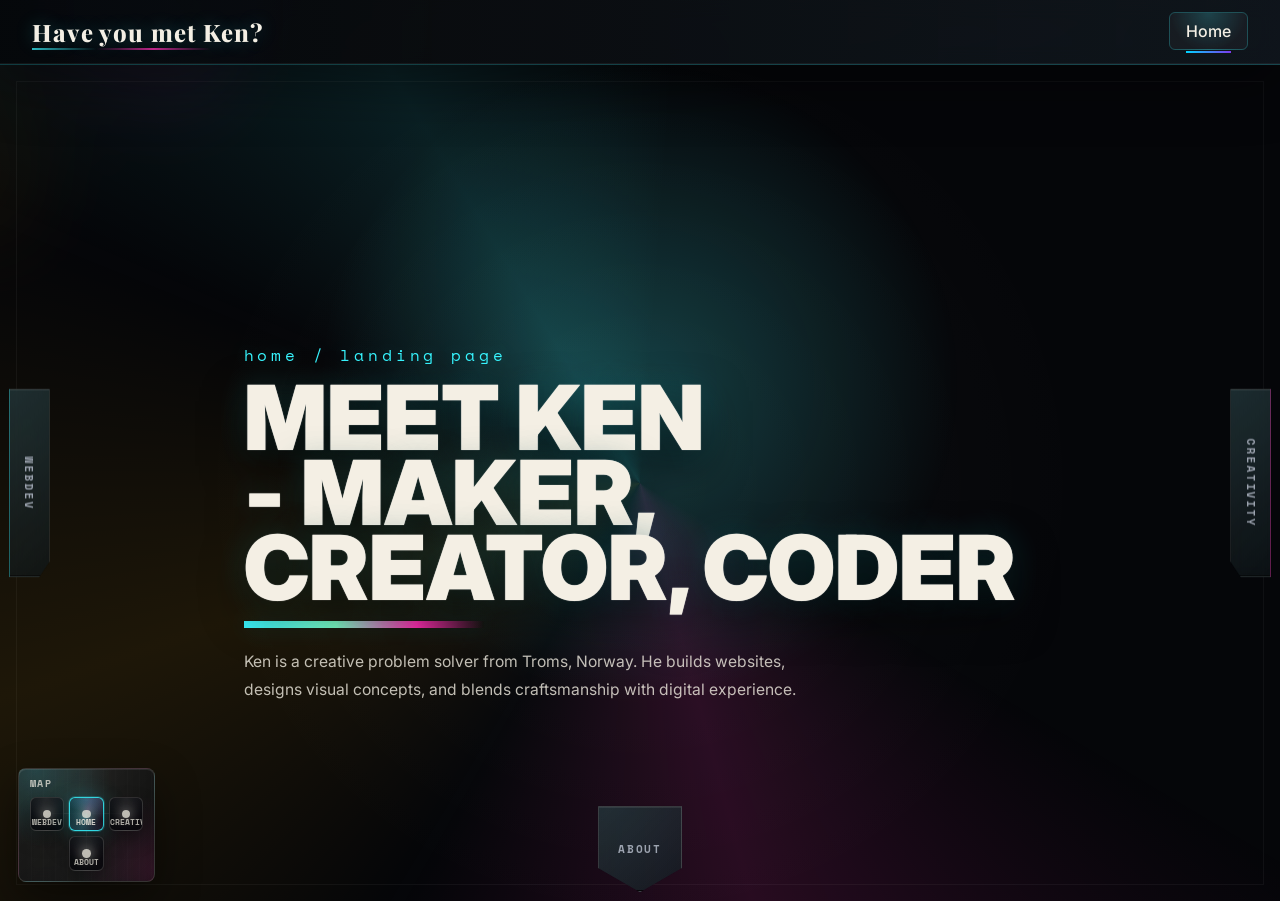
<file: index.html>
<!DOCTYPE html>
<html lang="no">
<head>
  <meta charset="UTF-8" />
  <meta name="viewport" content="width=device-width, initial-scale=1" />
  <title>Portfolio - Ken</title>
  <link rel="preconnect" href="https://cdnjs.cloudflare.com">
  <link rel="preconnect" href="https://fonts.googleapis.com">
  <link rel="preconnect" href="https://fonts.gstatic.com" crossorigin>
  <script src="https://cdnjs.cloudflare.com/ajax/libs/gsap/3.12.5/gsap.min.js" defer></script>
  <script src="js/projects.js" defer></script>
  <script src="js/gallery-showcase.js" defer></script>
  <script src="js/swipe-layout.js" defer></script>
  <script src="js/music-player.js" defer></script>
  <script src="js/epic-interactions.js" defer></script>
  <link rel="stylesheet" href="css/main.css" />
  <link rel="stylesheet" href="css/panels.css" />
  <link rel="stylesheet" href="css/showcase-youtube.css" />
  <link rel="stylesheet" href="css/showcase-image.css" />
  <link rel="stylesheet" href="css/showcase-embed.css" />
  <link rel="stylesheet" href="css/gallery-showcase.css" />
  <link rel="stylesheet" href="css/audio-player.css" />
  <link rel="stylesheet" href="css/toolkit.css" />
  <link rel="stylesheet" href="css/portfolio-theme.css" />
  <link rel="stylesheet" href="css/about.css" />
  <link rel="stylesheet" href="css/landing-teasers.css" />
  <link rel="stylesheet" href="css/layout-map.css" />
  <link rel="stylesheet" href="css/mobile.css" />
</head>
<body>

  <header id="header">
    <h1>Have you met Ken?</h1>
    <nav class="main-nav">
      <ul>
        <li><a href="index.html" aria-current="page">Home</a></li>
      </ul>
    </nav>
  </header>

  <main id="portfolio-shell" aria-label="Swipe portfolio panels">
    <div class="panel-track">
      
      <!-- COLUMN -1: WEBDEV -->
      <div class="panel-column" data-x="-1">
        <section class="portfolio-panel panel-left" data-x="-1" data-y="0" data-site="webdev" aria-labelledby="panel-webdev-title">
          <div class="panel-inner panel-layout-webdev">
            <aside class="panel-side project-wheel" aria-label="Web development project wheel">
              <div class="wheel-label">Projects</div>
              <div class="wheel-items" data-wheel="webdev"></div>
            </aside>
            <div class="panel-main">
              <header class="panel-page-header">
                <span class="page-flag">web development / webdev projects</span>
                <h2 id="panel-webdev-title" class="panel-page-title">Web development that ships</h2>
              </header>
              <div class="panel-content">
                <section class="showcase-area" aria-label="Selected project showcase">
                  <div class="showcase-details">
                    <h3 class="showcase-project-title">MHM</h3>
                    <p class="showcase-project-subtitle">Web app / structured project build</p>
                  </div>
                  <div class="showcase-links"></div>
                </section>
                <section class="project-description" aria-label="Project description">
                  <div class="project-description-box">
                    <h3 class="project-description-title">Project overview</h3>
                    <p class="project-description-text">Select a project in the wheel to preview it here.</p>
                  </div>
                </section>
              </div>
            </div>
          </div>
        </section>
      </div>

      <!-- COLUMN 0: HOME & ABOUT -->
      <div class="panel-column" data-x="0">
        <section class="portfolio-panel panel-center" data-x="0" data-y="0" data-site="home" aria-labelledby="panel-home-title">
          
          <!-- NAVIGATION FLAGS (BETA) -->
          <button class="nav-flag flag-left" data-target="left" aria-label="Go to Web Development projects"><span>WebDev</span></button>
          <button class="nav-flag flag-right" data-target="right" aria-label="Go to Creative projects"><span>Creativity</span></button>
          <button class="nav-flag flag-bottom" data-target="bottom" aria-label="Go to About section"><span>About</span></button>

          <div class="landing-teasers" aria-hidden="true">
            <div class="landing-teaser landing-teaser-webdev">
              <div class="dev-window">
                <span></span>
                <span></span>
                <span></span>
                <code>&lt;section&gt;</code>
                <code>const idea = build();</code>
                <code>deploy(portfolio);</code>
              </div>
              <div class="dev-grid">
                <span></span>
                <span></span>
                <span></span>
                <span></span>
                <span></span>
                <span></span>
              </div>
              <div class="dev-orbit">
                <span>&lt;/&gt;</span>
                <span>{ }</span>
                <span>01</span>
              </div>
            </div>

            <div class="landing-teaser landing-teaser-creative">
              <div class="paint-orbit">
                <span></span>
                <span></span>
                <span></span>
              </div>
              <div class="brush-strokes">
                <span></span>
                <span></span>
                <span></span>
              </div>
              <div class="creative-frames">
                <span></span>
                <span></span>
                <span></span>
              </div>
            </div>
          </div>

          <div class="panel-inner center-panel">
            <div class="center-copy">
              <span class="page-flag">home / landing page</span>
              <h2 id="panel-home-title">Meet Ken - maker, creator, coder</h2>
              <p>Ken is a creative problem solver from Troms, Norway. He builds websites, designs visual concepts, and blends craftsmanship with digital experience.</p>
            </div>
          </div>
        </section>

        <!-- ABOUT PANEL (Below Home) -->
        <section class="portfolio-panel panel-about" data-x="0" data-y="1" data-site="about" aria-labelledby="about-title">
          <div class="panel-inner center-panel">
            <section class="about-intro" aria-labelledby="about-title">
              <figure class="about-photo">
                <img src="assets/images/about/Ken.webp" alt="Ken on a snowmobile in Troms" loading="lazy" decoding="async">
              </figure>
              <div class="about-copy">
                <span class="page-flag">about / introduction</span>
                <h3 id="about-title">Have you met Ken?</h3>
                <p>Ken is the name of this creative and problem-solving handyman from Troms, Norway.</p>
                <p>He loves challenging his creativity, whether through web development, 3D modeling, playing musical instruments, or repairing and detailing cars.</p>
                <p>With a background in carpentry, music, photography/editing, and web development, it's safe to say that he enjoys keeping his brain active by tackling tasks where he can solve problems and be creative at the same time.</p>
              </div>
            </section>

            <div class="toolkit-side toolkit-side-left" aria-label="Known web development tools">
              <span class="toolkit-icon"><img src="assets/icons/html-icon.svg" alt="HTML" loading="lazy" decoding="async"></span>
              <span class="toolkit-icon"><img src="assets/icons/css-icon.svg" alt="CSS" loading="lazy" decoding="async"></span>
              <span class="toolkit-icon"><img src="assets/icons/javascript-programming-language-icon.svg" alt="JavaScript" loading="lazy" decoding="async"></span>
              <span class="toolkit-icon"><img src="assets/icons/react-js-icon.svg" alt="React" loading="lazy" decoding="async"></span>
              <span class="toolkit-icon"><img src="assets/icons/tailwind-css-icon.svg" alt="Tailwind CSS" loading="lazy" decoding="async"></span>
              <span class="toolkit-icon"><img src="assets/icons/supabase-icon.svg" alt="Supabase" loading="lazy" decoding="async"></span>
              <span class="toolkit-icon"><img src="assets/icons/python-programming-language-icon.svg" alt="Python" loading="lazy" decoding="async"></span>
            </div>

            <div class="toolkit-side toolkit-side-right" aria-label="Known creative and AI tools">
              <span class="toolkit-icon"><img src="assets/icons/adobe-photoshop-icon.svg" alt="Adobe Photoshop" loading="lazy" decoding="async"></span>
              <span class="toolkit-icon"><img src="assets/icons/adobe-substance-3d-painter-icon.svg" alt="Adobe Substance 3D Painter" loading="lazy" decoding="async"></span>
              <span class="toolkit-icon"><img src="assets/icons/blender-icon.svg" alt="Blender" loading="lazy" decoding="async"></span>
              <span class="toolkit-icon"><img src="assets/icons/openai-icon.svg" alt="OpenAI" loading="lazy" decoding="async"></span>
              <span class="toolkit-icon"><img src="assets/icons/codex-chatgpt-icon.svg" alt="Codex and ChatGPT" loading="lazy" decoding="async"></span>
              <span class="toolkit-icon"><img src="assets/icons/claude-ai-icon.svg" alt="Claude AI" loading="lazy" decoding="async"></span>
              <span class="toolkit-icon"><img src="assets/icons/cursor-ai-code-icon.svg" alt="Cursor" loading="lazy" decoding="async"></span>
              <span class="toolkit-icon"><img src="assets/icons/github.svg" alt="GitHub" loading="lazy" decoding="async"></span>
            </div>

            <div class="panel-links">
              <a href="mailto:kenhuped@gmail.com">Email Ken</a>
              <a href="https://github.com/Kenhugo-DT" target="_blank" rel="noopener noreferrer">GitHub</a>
            </div>

            <!-- Moved Content: Music Player & Contact -->
            <div class="music-player-container">
              <div class="music-player">
                <div class="music-player-header">
                  <button id="play-pause" aria-label="Play or pause music"><span id="play-icon">Play</span><span id="pause-icon" style="display:none;">Pause</span></button>
                  <span class="music-player-title">Ken's Theme Song</span>
                </div>
                  <audio id="audio-player" src="assets/audio/ThemeSong.mp3" preload="metadata"></audio>
                <div class="music-controls">
                  <input type="range" id="seek-bar" value="0" min="0" max="100" step="1">
                  <div class="music-time">
                    <span id="current-time">0:00</span> / <span id="duration">0:00</span>
                  </div>
                  <label class="volume-control">Volume
                    <input type="range" id="volume-bar" min="0" max="1" step="0.01" value="0.7">
                  </label>
                </div>
              </div>
            </div>

            <section class="funfacts-panel" aria-labelledby="funfacts-title">
              <div class="funfacts-heading">
                <span class="page-flag">side quests / fun facts</span>
                <h3 id="funfacts-title">Fun facts</h3>
              </div>
              <ol class="funfact-list">
                <li>Ken has beef with King Diamond. King Diamond doesn't know it. But it's very real.</li>
                <li>He once made a fake real estate site for his teachers' homes. The accuracy was borderline unsettling.</li>
                <li>He fears dragonflies more than deadlines. And he's met both in the wild.</li>
                <li>Ken once built a vinyl shelf so emotionally charged, even the LED strips have commitment issues.</li>
                <li>Photoshop? For Ken, it's less "image editing" and more "structured psychological release."</li>
                <li>His CSS works beautifully until you open it in Firefox. Then it becomes interpretive art.</li>
              </ol>
            </section>

            <button class="nav-flag flag-top" data-target="top" aria-label="Back to Home"><span>Back Home</span></button>
          </div>
        </section>
      </div>

      <!-- COLUMN 1: CREATIVITY -->
      <div class="panel-column" data-x="1">
        <section class="portfolio-panel panel-right" data-x="1" data-y="0" data-site="creativity" aria-labelledby="panel-creativity-title">
          <div class="panel-inner panel-layout-creativity">
            <div class="panel-main">
              <header class="panel-page-header">
                <span class="page-flag">creativity / creative projects</span>
                <h2 id="panel-creativity-title" class="panel-page-title">Creative work & visual storytelling</h2>
              </header>
              <div class="panel-content">
                <section class="showcase-area" aria-label="Selected project showcase">
                  <div class="showcase-details">
                    <h3 class="showcase-project-title">Dungeon Vibes</h3>
                    <p class="showcase-project-subtitle">Soundtrack</p>
                  </div>
                  <div class="showcase-links"></div>
                </section>
                <section class="project-description" aria-label="Project description">
                  <div class="project-description-box">
                    <h3 class="project-description-title">Project overview</h3>
                    <p class="project-description-text">Select a project in the wheel to preview it here.</p>
                  </div>
                </section>
              </div>
            </div>
            <aside class="panel-side project-wheel" aria-label="Creativity project wheel">
              <div class="wheel-label">Projects</div>
              <div class="wheel-items" data-wheel="creativity"></div>
            </aside>
          </div>
        </section>
      </div>

    </div>
  </main>

</body>
</html>
</file>
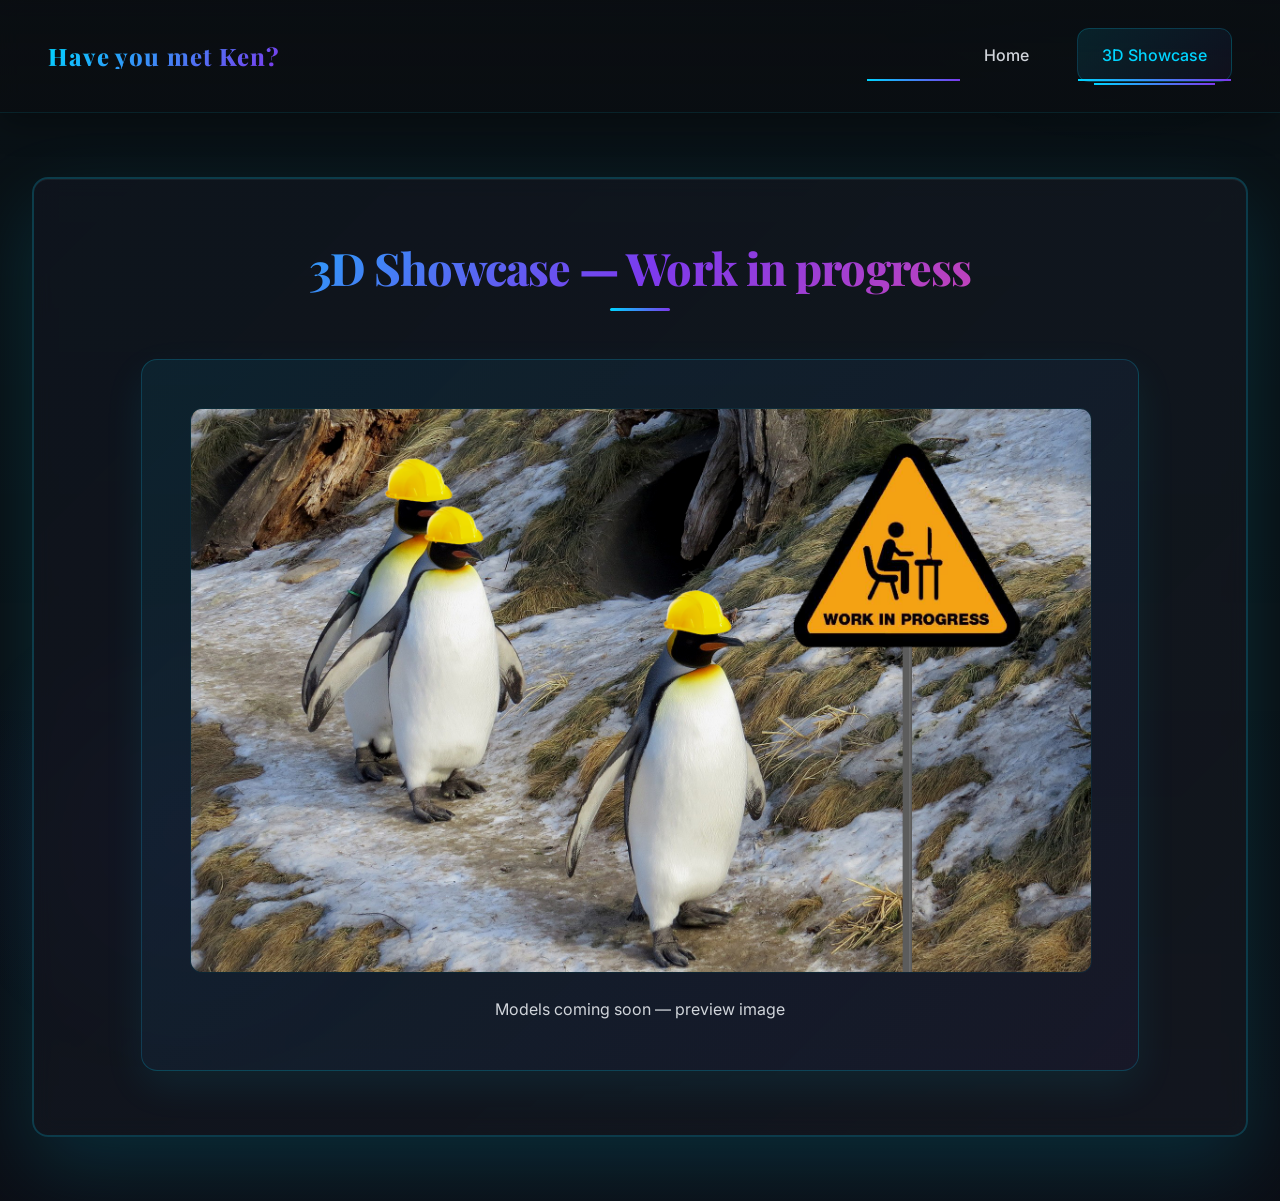
<file: showcase.html>
<!DOCTYPE html>
<html lang="no">
<head>
  <meta charset="utf-8" />
  <meta name="viewport" content="width=device-width,initial-scale=1" />
  <title>3D Showcase — WIP</title>
  <link rel="stylesheet" href="css/main.css" />
  <link rel="stylesheet" href="css/showcase.css" />
</head>
<body>
  <header id="header">
    <h1 class="site-title">Have you met Ken?</h1>
    <nav class="main-nav">
      <ul>
        <li><a href="index.html">Home</a></li>
        <li><a href="showcase.html" aria-current="page">3D Showcase</a></li>
      </ul>
    </nav>
  </header>

  <main class="showcase-main">
    <section class="showcase-panel" aria-labelledby="showcase-title">
      <h2 id="showcase-title" class="showcase-title">3D Showcase — Work in progress</h2>

      <figure class="wip-card">
        <img src="assets/images/showcase/WIP.png" alt="Work in progress" class="wip-img" />
        <figcaption class="wip-caption">Models coming soon — preview image</figcaption>
      </figure>
    </section>
  </main>
</body>
</html>
</file>
<file: css/main.css>
﻿@import url('https://fonts.googleapis.com/css2?family=Inter:wght@300;400;600;700;800;900&family=Playfair+Display:wght@700;800;900&family=Space+Mono:wght@400;700&display=swap');

/* ================================================================
   DESIGN SYSTEM: Dark Mode + Contrast Typography + 3D Interactions
   ================================================================ */

/* ---------------------------------------------------------
   THEME VARIABLES - Dark Mode with Accent Lights
--------------------------------------------------------- */
:root {
  /* Dark palette - not pitch black */
  --bg-primary: #0a0e12;
  --bg-secondary: #111620;
  --bg-tertiary: #1a1f28;
  
  /* Text colors */
  --text-primary: #f5f7fa;
  --text-secondary: #d1d5db;
  --text-muted: #9ca3af;
  
  /* Accent lights for interaction */
  --accent-primary: #00d4ff;
  --accent-secondary: #7c3aed;
  --accent-tertiary: #ec4899;
  --accent-warm: #f59e0b;
  
  /* Glass & depth */
  --glass-light: rgba(255, 255, 255, 0.05);
  --glass-medium: rgba(255, 255, 255, 0.08);
  --glass-dark: rgba(0, 0, 0, 0.4);
  
  /* Shadows with glow */
  --shadow-sm: 0 2px 8px rgba(0, 0, 0, 0.3);
  --shadow-md: 0 8px 24px rgba(0, 0, 0, 0.4);
  --shadow-lg: 0 20px 50px rgba(0, 0, 0, 0.5);
  --glow: 0 0 30px rgba(0, 212, 255, 0.15);
  
  /* Typography system */
  --font-display: 'Playfair Display', serif;
  --font-body: 'Inter', sans-serif;
  --font-mono: 'Space Mono', monospace;
  
  /* Spacing & rhythm */
  --spacing-xs: 0.25rem;
  --spacing-sm: 0.5rem;
  --spacing-md: 1rem;
  --spacing-lg: 1.5rem;
  --spacing-xl: 2rem;
  --spacing-2xl: 3rem;
  --spacing-3xl: 4rem;
  
  /* Layout */
  --header-height: 64px;
  --radius-sm: 6px;
  --radius-md: 12px;
  --radius-lg: 16px;
  --line-height: 1.6;
  
  /* Transitions */
  --transition-fast: 0.2s cubic-bezier(0.4, 0, 0.2, 1);
  --transition-base: 0.3s cubic-bezier(0.4, 0, 0.2, 1);
  --transition-slow: 0.5s cubic-bezier(0.4, 0, 0.2, 1);

  /* Project panel layout (webdev / creativity) - single source of truth */
  --project-panel-width: min(1820px, 98vw);
  --project-panel-height: min(88vh, 820px);
  --project-panel-gap: clamp(1.25rem, 2vw, 1.75rem);
  --project-wheel-column: minmax(300px, 24%);
  --project-content-min-height: min(76vh, 700px);
}

/* ---------------------------------------------------------
   BASE STYLES
--------------------------------------------------------- */
html {
  scroll-behavior: smooth;
}

button {
  background: none;
  color: inherit;
  border: none;
  padding: 0;
  font: inherit;
  cursor: pointer;
  outline: inherit;
  text-align: inherit;
}

body {
  margin: 0;
  padding: 0;
  font-family: var(--font-body);
  font-size: 16px;
  line-height: var(--line-height);
  background: linear-gradient(135deg, var(--bg-primary) 0%, var(--bg-secondary) 50%, var(--bg-primary) 100%);
  background-attachment: fixed;
  color: var(--text-primary);
  -webkit-font-smoothing: antialiased;
  -moz-osx-font-smoothing: grayscale;
  overflow-x: hidden;
}

/* Subtle animated background lights */
body::before {
  content: '';
  position: fixed;
  top: -50%;
  right: -10%;
  width: 600px;
  height: 600px;
  background: radial-gradient(circle, rgba(0, 212, 255, 0.08) 0%, transparent 70%);
  border-radius: 50%;
  pointer-events: none;
  z-index: -1;
  animation: float 20s ease-in-out infinite;
}

body::after {
  content: '';
  position: fixed;
  bottom: -20%;
  left: -5%;
  width: 500px;
  height: 500px;
  background: radial-gradient(circle, rgba(124, 58, 237, 0.08) 0%, transparent 70%);
  border-radius: 50%;
  pointer-events: none;
  z-index: -1;
  animation: float 25s ease-in-out infinite reverse;
}

@keyframes float {
  0%, 100% { transform: translate(0, 0); }
  50% { transform: translate(30px, -30px); }
}

/* ---------------------------------------------------------
   TYPOGRAPHY - Contrast Pairing System
--------------------------------------------------------- */

/* Display headings - bold serif */
h1, h2 {
  font-family: var(--font-display);
  font-weight: 800;
  line-height: 1.1;
  letter-spacing: -0.02em;
  margin: 0;
  color: var(--text-primary);
}

h1 { font-size: 3.5rem; }
h2 { font-size: 2.5rem; }

/* Section headings - medium serif */
h3 {
  font-family: var(--font-display);
  font-weight: 700;
  font-size: 1.8rem;
  margin: 0 0 var(--spacing-md) 0;
  color: var(--text-primary);
}

/* Body text - clean sans-serif */
p {
  margin: 0 0 var(--spacing-md) 0;
  color: var(--text-secondary);
  font-weight: 400;
}

/* Mono text for code/tech */
code, pre {
  font-family: var(--font-mono);
  font-size: 0.9em;
  color: var(--accent-primary);
}

/* ---------------------------------------------------------
   HEADER & NAVIGATION
--------------------------------------------------------- */
header#header {
  position: sticky;
  top: 0;
  height: var(--header-height);
  display: flex;
  align-items: center;
  justify-content: space-between;
  padding: 0 var(--spacing-xl);
  background: rgba(10, 14, 18, 0.8);
  backdrop-filter: blur(10px);
  border-bottom: 1px solid var(--glass-light);
  z-index: 100;
  transition: background var(--transition-base);
}

header#header h1 {
  margin: 0;
  font-size: 1.5rem;
  letter-spacing: 0.05em;
  background: linear-gradient(135deg, var(--accent-primary), var(--accent-secondary));
  -webkit-background-clip: text;
  -webkit-text-fill-color: transparent;
  background-clip: text;
}

.main-nav ul {
  list-style: none;
  display: flex;
  gap: var(--spacing-lg);
  margin: 0;
  padding: 0;
}

.main-nav a {
  position: relative;
  color: var(--text-secondary);
  text-decoration: none;
  font-weight: 500;
  transition: color var(--transition-fast);
  padding: var(--spacing-sm) var(--spacing-md);
  border-radius: var(--radius-sm);
}

.main-nav a::after {
  content: '';
  position: absolute;
  bottom: -4px;
  left: var(--spacing-md);
  width: 0;
  height: 2px;
  background: linear-gradient(90deg, var(--accent-primary), var(--accent-secondary));
  transition: width var(--transition-base);
}

.main-nav a:hover {
  color: var(--accent-primary);
}

.main-nav a:hover::after,
.main-nav a[aria-current="page"]::after {
  width: calc(100% - var(--spacing-md) * 2);
}

/* ---------------------------------------------------------
   SECTION LAYOUT - Swipeable Container Structure
--------------------------------------------------------- */

#portfolio-shell {
  position: relative;
  min-height: calc(100vh - var(--header-height));
  min-height: calc(100dvh - var(--header-height));
  width: 100vw;
  height: calc(100dvh - var(--header-height));
  overflow: hidden;
  background: var(--bg-primary);
}

.panel-track {
  display: flex;
  position: absolute;
  top: 0;
  left: 0;
  will-change: transform;
}

.panel-column {
  display: flex;
  flex-direction: column;
  min-width: 100vw;
  height: fit-content;
}

.portfolio-panel {
  position: relative;
  width: 100vw;
  height: calc(100dvh - var(--header-height));
  content-visibility: auto;
  contain-intrinsic-size: 100vw calc(100dvh - var(--header-height));
  display: flex;
  align-items: center;
  justify-content: center;
  padding: var(--spacing-sm) clamp(0.75rem, 1.5vw, 1.5rem);
  box-sizing: border-box;
  flex-shrink: 0;
}

.portfolio-panel.active {
  content-visibility: visible;
}

/* NAVIGATION FLAGS/TABS */
.nav-flag {
  position: absolute;
  padding: 1rem;
  background: var(--glass-medium);
  backdrop-filter: blur(10px);
  border: 1px solid var(--glass-light);
  cursor: pointer;
  z-index: 10;
  transition: all var(--transition-base);
  display: flex;
  align-items: center;
  justify-content: center;
  color: var(--text-muted);
  font-weight: 700;
  text-transform: uppercase;
  letter-spacing: 0.2em;
  font-size: 0.8rem;
}

.nav-flag:hover {
  background: var(--glass-light);
  color: var(--accent-primary);
  border-color: var(--accent-primary);
}

.flag-left { left: 0; top: 50%; transform: translateY(-50%); border-radius: 0 12px 12px 0; }
.flag-right { right: 0; top: 50%; transform: translateY(-50%); border-radius: 12px 0 0 12px; }
.flag-bottom { bottom: 0; left: 50%; transform: translateX(-50%); border-radius: 12px 12px 0 0; }
.flag-top { top: 0; left: 50%; transform: translateX(-50%); border-radius: 0 0 12px 12px; }

.flag-left span { transform: rotate(-90deg); }
.flag-right span { transform: rotate(90deg); }

.panel-inner {
  display: flex;
  align-items: center;
  justify-content: space-between;
  width: 100%;
  max-width: none;
  gap: var(--spacing-xl);
  padding: calc(var(--spacing-md) + 2rem) var(--spacing-xl) var(--spacing-xl);
  box-sizing: border-box;
}

.panel-inner.center-panel {
  max-width: 1240px;
}

/* Webdev: wheel left | showcase + description right */
/* Large layout preset — fills space without extra-large full-bleed */
.panel-inner.panel-layout-webdev,
.panel-inner.panel-layout-creativity {
  display: grid;
  align-items: stretch;
  gap: var(--project-panel-gap);
  width: var(--project-panel-width);
  max-width: none;
  height: var(--project-panel-height);
  min-height: var(--project-panel-height);
  margin: 0 auto;
  padding: 0;
  box-sizing: border-box;
}

.panel-layout-webdev {
  grid-template-columns: var(--project-wheel-column) minmax(0, 1fr);
}

.panel-layout-creativity {
  grid-template-columns: minmax(0, 1fr) var(--project-wheel-column);
}

.panel-layout-webdev .project-wheel {
  grid-column: 1;
  grid-row: 1;
}

.panel-layout-webdev .panel-main {
  grid-column: 2;
  grid-row: 1;
}

.panel-layout-creativity .panel-main {
  grid-column: 1;
  grid-row: 1;
}

.panel-layout-creativity .project-wheel {
  grid-column: 2;
  grid-row: 1;
}

.panel-main {
  min-width: 0;
  min-height: 0;
  height: 100%;
  display: flex;
  flex-direction: column;
  gap: var(--spacing-md);
}

.panel-page-header {
  flex: 0 0 auto;
  padding: 0 0.15rem;
}

.panel-page-title {
  font-size: clamp(1.25rem, 1.6vw, 1.75rem);
  margin: 0.15rem 0 0;
  line-height: 1.15;
}

.panel-content {
  flex: 1;
  min-height: var(--project-content-min-height);
  height: 100%;
  display: flex;
  flex-direction: column;
  align-items: stretch;
  background: rgba(255, 255, 255, 0.05);
  border: 1px solid rgba(255, 255, 255, 0.08);
  border-radius: var(--radius-lg);
  box-shadow: var(--shadow-md);
  backdrop-filter: blur(12px);
  overflow: hidden;
}

.showcase-area {
  flex: 1 1 auto;
  min-height: 0;
  width: 100%;
  display: flex;
  flex-direction: column;
  gap: var(--spacing-md);
  padding: clamp(1.1rem, 1.6vw, 1.65rem);
  background: transparent;
  overflow: hidden;
}

.project-description {
  flex: 0 0 auto;
  width: 100%;
  min-width: 0;
  max-height: min(24vh, 220px);
  border-top: 1px solid rgba(255, 255, 255, 0.1);
  border-left: none;
  overflow-y: auto;
}

.panel-layout-webdev .panel-side.project-wheel,
.panel-layout-creativity .panel-side.project-wheel {
  width: 100%;
  min-width: 0;
  max-width: none;
  height: 100%;
  align-self: stretch;
  display: flex;
  flex-direction: column;
  gap: var(--spacing-lg);
  padding: clamp(1.35rem, 2vw, 2rem) clamp(1.25rem, 1.8vw, 1.85rem);
}

.panel-layout-webdev .wheel-label,
.panel-layout-creativity .wheel-label {
  margin-bottom: 0.15rem;
}

.panel-layout-webdev .wheel-items,
.panel-layout-creativity .wheel-items {
  flex: 1;
  min-height: 0;
  max-height: none;
  gap: var(--spacing-md);
  padding: var(--spacing-sm) var(--spacing-md) var(--spacing-md) 0;
}

.panel-layout-webdev .wheel-item.active,
.panel-layout-creativity .wheel-item.active {
  transform: none;
}

.center-panel {
  flex-direction: column;
  justify-content: flex-start;
  align-items: center;
  padding-top: calc(var(--spacing-2xl) + var(--header-height));
}

.panel-side {
  width: 320px;
  min-width: 260px;
  max-height: 70vh;
  display: flex;
  flex-direction: column;
  gap: var(--spacing-md);
  background: rgba(255, 255, 255, 0.05);
  border: 1px solid rgba(255, 255, 255, 0.08);
  border-radius: var(--radius-lg);
  padding: var(--spacing-lg);
  box-shadow: var(--shadow-sm);
}

.panel-layout-webdev .panel-side,
.panel-layout-creativity .panel-side {
  width: 100%;
  min-width: 0;
  max-height: none;
}

.wheel-label {
  text-transform: uppercase;
  letter-spacing: 0.35em;
  font-size: 0.82rem;
  color: var(--accent-secondary);
  font-weight: 700;
}

.wheel-items {
  display: flex;
  flex-direction: column;
  gap: var(--spacing-sm);
  overflow-y: auto;
  max-height: calc(100% - 2.3rem);
  scroll-snap-type: y proximity;
  padding-right: 0.35rem;
}

.wheel-item {
  scroll-snap-align: center;
  border-radius: var(--radius-md);
  border: 1px solid rgba(255, 255, 255, 0.1);
  background: rgba(255, 255, 255, 0.03);
  padding: clamp(0.9rem, 1.2vw, 1.15rem) clamp(1rem, 1.3vw, 1.25rem);
  cursor: pointer;
  text-align: left;
  transition: transform var(--transition-fast), border-color var(--transition-fast), background var(--transition-fast);
  color: var(--text-secondary);
}

.panel-layout-webdev .wheel-item,
.panel-layout-creativity .wheel-item {
  min-height: 4rem;
}

.wheel-item strong {
  display: block;
  font-size: clamp(0.95rem, 1vw, 1.05rem);
  color: var(--text-primary);
  margin-bottom: 0.3rem;
}

.wheel-item span {
  display: block;
  font-size: clamp(0.8rem, 0.9vw, 0.88rem);
  line-height: 1.45;
  color: var(--text-muted);
}

.wheel-item.active {
  border-color: rgba(0, 212, 255, 0.35);
  background: rgba(0, 212, 255, 0.08);
  color: var(--text-primary);
  transform: translateX(4px);
  box-shadow: 0 10px 30px rgba(0, 0, 0, 0.2);
}

.wheel-item:hover {
  background: rgba(255, 255, 255, 0.06);
}

.showcase-details {
  flex: 1 1 auto;
  width: 100%;
  min-height: 0;
  display: flex;
  flex-direction: column;
  justify-content: center;
  align-items: flex-start;
  gap: var(--spacing-md);
  padding: clamp(1.25rem, 2vw, 2rem);
  background: rgba(255, 255, 255, 0.03);
  border: 1px solid rgba(255, 255, 255, 0.08);
  border-radius: var(--radius-md);
  color: var(--text-secondary);
}

.showcase-details:empty {
  display: flex;
  min-height: 8rem;
}

.showcase-project-title {
  margin: 0;
  font-size: clamp(1.75rem, 3.2vw, 2.75rem);
  color: var(--text-primary);
  line-height: 1.1;
}

.showcase-project-subtitle {
  margin: 0;
  color: var(--text-muted);
  font-size: clamp(1rem, 1.4vw, 1.15rem);
  max-width: 42ch;
}

.showcase-links {
  display: flex;
  flex-wrap: wrap;
  gap: var(--spacing-sm);
  margin-top: auto;
  padding-top: var(--spacing-sm);
}

.showcase-links[hidden] {
  display: none;
}

.showcase-links a {
  text-decoration: none;
  color: var(--text-primary);
  border: 1px solid rgba(255, 255, 255, 0.1);
  padding: 0.85rem 1.15rem;
  border-radius: var(--radius-md);
  background: rgba(255, 255, 255, 0.05);
  transition: transform var(--transition-fast), background var(--transition-fast);
}

.showcase-links a:hover {
  transform: translateY(-2px);
  background: rgba(255, 255, 255, 0.08);
  border-color: rgba(255, 255, 255, 0.18);
}

.center-copy {
  max-width: 720px;
  text-align: center;
}

.center-copy p {
  color: var(--text-secondary);
  margin-top: var(--spacing-md);
}

.funfact-list {
  margin: 0;
  padding-left: 1.2rem;
  color: var(--text-secondary);
}

.panel-links {
  display: flex;
  flex-wrap: wrap;
  justify-content: center;
  gap: var(--spacing-md);
  width: 100%;
  margin-top: var(--spacing-lg);
}

.panel-links a {
  display: inline-flex;
  align-items: center;
  justify-content: center;
  min-width: 9rem;
  padding: 0.85rem 1.15rem;
  border-radius: var(--radius-md);
  border: 1px solid rgba(255, 255, 255, 0.1);
  color: var(--text-primary);
  text-decoration: none;
  transition: transform var(--transition-fast), background var(--transition-fast);
}

@media (max-width: 900px) {
  .panel-inner.center-panel {
    flex-direction: column;
    padding: var(--spacing-2xl) var(--spacing-md) var(--spacing-xl);
  }

  .portfolio-panel.panel-left,
  .portfolio-panel.panel-right {
    padding: var(--spacing-md);
  }

  .panel-inner.panel-layout-webdev,
  .panel-inner.panel-layout-creativity {
    display: flex;
    flex-direction: column;
    width: 100%;
    max-width: none;
    height: auto;
    min-height: 0;
    padding: 0;
  }

  .panel-side {
    width: 100%;
    max-width: 100%;
  }

  .wheel-items {
    max-height: 320px;
  }

  .panel-content {
    min-height: 0;
    max-height: none;
  }

  .project-description {
    max-height: none;
  }

  .panel-layout-webdev .project-wheel,
  .panel-layout-creativity .project-wheel {
    width: 100%;
    max-height: 260px;
  }

  .panel-layout-webdev .wheel-items,
  .panel-layout-creativity .wheel-items {
    max-height: 180px;
  }
}

@media (max-width: 640px) {
  .panel-track {
    width: 100vw;
  }

  .panel-inner.center-panel {
    padding: var(--spacing-xl) var(--spacing-md) var(--spacing-xl);
  }

  .showcase-area {
    padding: var(--spacing-lg);
  }
}
</file>
<file: css/panels.css>
/* ================================================================
   PROJECT PANELS
   Mechanics for webdev/creativity panel layout and project wheels.
   ================================================================ */

.portfolio-panel.panel-left,
.portfolio-panel.panel-right {
  align-items: center;
  justify-content: center;
  padding: 0.75rem 1rem;
  box-sizing: border-box;
}

.panel-inner.panel-layout-webdev,
.panel-inner.panel-layout-creativity {
  display: grid;
  align-items: stretch;
  gap: 1.25rem;
  width: 96vw;
  max-width: 1800px;
  height: 85vh;
  min-height: 85vh;
  max-height: 85vh;
  margin: 0 auto;
  padding: 0;
  box-sizing: border-box;
}

.panel-layout-webdev {
  grid-template-columns: minmax(280px, 24%) minmax(0, 1fr);
}

.panel-layout-creativity {
  grid-template-columns: minmax(0, 1fr) minmax(280px, 24%);
}

.panel-layout-webdev .panel-main,
.panel-layout-creativity .panel-main {
  min-width: 0;
  min-height: 0;
  height: 100%;
  display: flex;
  flex-direction: column;
  gap: 0.75rem;
}

.panel-layout-webdev .panel-content,
.panel-layout-creativity .panel-content {
  flex: 1 1 auto;
  min-height: 0;
  height: 100%;
  display: flex;
  flex-direction: column;
  overflow: hidden;
}

.panel-layout-webdev .showcase-area,
.panel-layout-creativity .showcase-area {
  flex: 1 1 auto;
  min-height: 55vh;
  width: 100%;
  display: flex;
  flex-direction: column;
  gap: 1rem;
  padding: 1.25rem 1.5rem;
  opacity: 1;
  visibility: visible;
}

.panel-layout-webdev .showcase-details,
.panel-layout-creativity .showcase-details {
  flex: 1 1 auto;
  display: flex;
  flex-direction: column;
  justify-content: center;
  align-items: flex-start;
  width: 100%;
  min-height: 12rem;
  padding: 1.5rem 1.75rem;
  background: rgba(255, 255, 255, 0.04);
  border: 1px solid rgba(255, 255, 255, 0.1);
  border-radius: 12px;
  color: #d1d5db;
  opacity: 1;
  visibility: visible;
}

.panel-layout-webdev .showcase-details:empty::before,
.panel-layout-creativity .showcase-details:empty::before {
  content: 'Select a project in the wheel ->';
  color: #9ca3af;
  font-size: 1.05rem;
}

.panel-layout-webdev .project-description,
.panel-layout-creativity .project-description {
  flex: 0 0 auto;
  width: 100%;
  max-height: 22vh;
  border-top: 1px solid rgba(255, 255, 255, 0.12);
  overflow-y: auto;
}

.project-description-box {
  width: 100%;
  min-height: 0;
  display: grid;
  align-content: start;
  gap: var(--spacing-sm);
  padding: clamp(1rem, 2vw, 1.5rem) clamp(1.25rem, 2.5vw, 2rem);
  background: transparent;
  border: none;
  border-radius: 0;
  box-shadow: none;
  box-sizing: border-box;
}

.project-description-title {
  margin-bottom: 0;
  font-size: clamp(1.1rem, 1.4vw, 1.35rem);
  color: var(--text-muted);
  font-family: var(--font-body);
  font-weight: 600;
  letter-spacing: 0.06em;
  text-transform: uppercase;
}

.project-description-text {
  margin: 0;
  color: var(--text-secondary);
  line-height: 1.75;
  font-size: clamp(0.98rem, 1.2vw, 1.08rem);
  max-width: 72ch;
}

.panel-layout-webdev .panel-side.project-wheel,
.panel-layout-creativity .panel-side.project-wheel {
  width: 100%;
  min-width: 0;
  max-width: none;
  max-height: none;
  height: 100%;
  align-self: stretch;
  padding: 1.5rem 1.35rem;
  gap: 1.25rem;
  box-sizing: border-box;
}

.panel-layout-webdev .wheel-items,
.panel-layout-creativity .wheel-items {
  flex: 1 1 auto;
  max-height: none;
  padding: 0;
  overflow: hidden;
  position: relative;
  height: 380px;
  width: 100%;
  border-radius: var(--radius-md);
}

.wheel-drum {
  position: absolute;
  inset: 0;
  width: 100%;
  height: 100%;
  cursor: grab;
  touch-action: none;
}

.wheel-drum:active {
  cursor: grabbing;
}

.wheel-item {
  position: absolute;
  top: 50%;
  left: 0.85rem;
  width: calc(100% - 1.7rem);
  height: 80px;
  margin-top: -40px;
  display: flex;
  flex-direction: column;
  justify-content: center;
  padding: 0 1rem;
  pointer-events: auto;
  user-select: none;
  background: rgba(255, 255, 255, 0.05);
  border: 1px solid rgba(255, 255, 255, 0.1);
  border-radius: var(--radius-md);
  box-sizing: border-box;
  text-align: center;
}

.wheel-item.active {
  background: rgba(0, 212, 255, 0.1);
  border-color: var(--accent-primary);
  color: var(--accent-primary);
}

@media (max-width: 900px) {
  .panel-inner.panel-layout-webdev,
  .panel-inner.panel-layout-creativity {
    width: 100%;
    max-width: 100%;
    height: auto;
    min-height: 0;
    max-height: none;
    display: flex;
    flex-direction: column;
  }

  .panel-layout-webdev .showcase-area,
  .panel-layout-creativity .showcase-area {
    min-height: 40vh;
  }

  .panel-layout-webdev .panel-side.project-wheel,
  .panel-layout-creativity .panel-side.project-wheel {
    max-height: 280px;
    height: auto;
  }
}
</file>
<file: css/showcase-youtube.css>
/* ================================================================
   CREATIVE SHOWCASE YOUTUBE EMBED
   This is separate from the local MP3 player on the About panel.
   ================================================================ */

.showcase-details.has-youtube-showcase {
  align-items: center;
  justify-content: stretch;
  padding: clamp(1rem, 1.45vw, 1.35rem);
  min-width: 0;
  overflow: hidden;
  box-sizing: border-box;
}

.showcase-details.has-youtube-showcase::after {
  display: none;
}

.showcase-youtube-preview {
  width: calc(100% - clamp(1.5rem, 3vw, 3rem));
  max-width: 100%;
  min-width: 0;
  margin-inline: auto;
  display: grid;
  grid-template-rows: auto auto;
  gap: 1rem;
  box-sizing: border-box;
}

.showcase-youtube {
  width: 100%;
  max-width: 100%;
  min-width: 0;
  aspect-ratio: 16 / 9;
  margin: 0 auto;
  overflow: hidden;
  border-radius: var(--radius-md);
  background: rgba(0, 0, 0, 0.45);
  border: 1px solid rgba(244,239,228,0.12);
  box-shadow: 0 18px 44px rgba(0,0,0,0.38);
  box-sizing: border-box;
}

.showcase-youtube iframe {
  display: block;
  width: 100%;
  height: 100%;
  border: 0;
}

.showcase-youtube-copy {
  display: grid;
  gap: 0.25rem;
}

.showcase-youtube-copy .showcase-project-title,
.showcase-youtube-copy .showcase-project-subtitle {
  margin: 0;
}
</file>
<file: css/showcase-image.css>
/* ================================================================
   PROJECT IMAGE SHOWCASE
   Static screenshot previews for web development projects.
   ================================================================ */

.showcase-details.has-image-showcase {
  align-items: center;
  justify-content: stretch;
  padding: clamp(1rem, 1.45vw, 1.35rem);
  min-width: 0;
  overflow: hidden;
  box-sizing: border-box;
}

.showcase-details.has-image-showcase::after {
  display: none;
}

.showcase-image-preview {
  width: calc(100% - clamp(1.5rem, 3vw, 3rem));
  max-width: 100%;
  margin-inline: auto;
  min-width: 0;
  display: grid;
  grid-template-rows: minmax(0, 1fr) auto;
  gap: 1rem;
}

.showcase-image-frame {
  min-height: clamp(20rem, 52vh, 36rem);
  display: grid;
  place-items: center;
  overflow: hidden;
  border: 1px solid rgba(244,239,228,0.12);
  border-radius: var(--radius-md);
  background:
    radial-gradient(circle at 50% 40%, rgba(57,245,255,0.06), transparent 24rem),
    rgba(5,6,9,0.68);
  box-shadow: 0 18px 46px rgba(0,0,0,0.34);
}

.showcase-image-frame img {
  width: 100%;
  height: 100%;
  max-width: 100%;
  max-height: 100%;
  display: block;
  object-fit: contain;
  object-position: center;
}

.showcase-image-copy {
  display: grid;
  gap: 0.25rem;
}

.showcase-image-copy .showcase-project-title {
  margin: 0;
}

.showcase-image-copy .showcase-project-subtitle {
  margin: 0;
  max-width: 62ch;
}

@media (max-width: 900px) {
  .showcase-image-frame {
    min-height: 18rem;
  }
}
</file>
<file: css/showcase-embed.css>
/* ================================================================
   EMBED SHOWCASE
   Playable external project previews, such as GitHub Pages games.
   ================================================================ */

.showcase-details.has-embed-showcase {
  align-items: center;
  justify-content: stretch;
  padding: clamp(1rem, 1.45vw, 1.35rem);
  min-width: 0;
  overflow: hidden;
  box-sizing: border-box;
}

.showcase-details.has-embed-showcase::after {
  display: none !important;
}

.showcase-embed-preview {
  width: calc(100% - clamp(1.5rem, 3vw, 3rem));
  max-width: 100%;
  min-width: 0;
  margin-inline: auto;
  display: grid;
  grid-template-rows: auto auto;
  gap: 1rem;
  box-sizing: border-box;
}

.showcase-embed-frame {
  width: min(100%, 62rem);
  max-width: 100%;
  min-width: 0;
  aspect-ratio: 4 / 3;
  margin: 0 auto;
  overflow: hidden;
  border-radius: var(--radius-md);
  background:
    radial-gradient(circle at 50% 50%, rgba(57,245,255,0.08), transparent 24rem),
    rgba(3,5,8,0.92);
  border: 1px solid rgba(57,245,255,0.24);
  box-shadow:
    0 18px 44px rgba(0,0,0,0.38),
    inset 0 0 0 1px rgba(244,239,228,0.04);
  box-sizing: border-box;
}

.showcase-embed-frame iframe {
  display: block;
  width: 100% !important;
  height: 100% !important;
  border: 0;
  background: #020408;
}

.showcase-embed-copy {
  display: grid;
  gap: 0.25rem;
}

.showcase-embed-copy .showcase-project-title,
.showcase-embed-copy .showcase-project-subtitle {
  margin: 0;
}

@media (max-width: 900px) {
  .showcase-embed-preview {
    width: 100%;
  }
}
</file>
<file: css/gallery-showcase.css>
/* ================================================================
   CREATIVE SHOWCASE GALLERY
   Isolated image gallery module for project previews.
   ================================================================ */

.portfolio-gallery {
  position: relative;
  width: 100%;
  max-width: 100%;
  min-width: 0;
  min-height: 0;
  display: grid;
  grid-template-rows: auto auto auto;
  gap: 0.65rem;
  overflow: hidden;
  box-sizing: border-box;
}

.showcase-details.has-gallery-showcase {
  width: auto;
  max-width: 100%;
  align-self: stretch;
  align-items: center;
  justify-content: stretch;
  padding: clamp(0.85rem, 1.25vw, 1.15rem);
  min-width: 0;
  overflow: hidden;
  box-sizing: border-box;
}

.showcase-area.has-gallery-project,
.showcase-area:has(.has-gallery-showcase) {
  gap: 0.75rem;
}

.showcase-details.has-gallery-showcase > .portfolio-gallery {
  width: calc(100% - clamp(1.5rem, 3vw, 3rem));
  max-width: 100%;
  min-width: 0;
  margin-inline: auto;
}

.showcase-details.has-gallery-showcase::after {
  display: none;
}

.portfolio-gallery-main {
  position: relative;
  width: 100%;
  inline-size: 100%;
  max-width: 100%;
  min-width: 0;
  height: clamp(28rem, 60vh, 42rem);
  min-height: 0;
  overflow: hidden;
  display: block;
  border: 1px solid rgba(244,239,228,0.12);
  border-radius: var(--radius-md);
  background:
    radial-gradient(circle at 50% 45%, rgba(255,255,255,0.055), transparent 26rem),
    rgba(5,6,9,0.72);
  box-shadow: 0 18px 46px rgba(0,0,0,0.34);
  box-sizing: border-box;
  contain: layout paint;
  cursor: zoom-in;
}

.portfolio-gallery-main img {
  position: absolute;
  inset: 0;
  width: auto !important;
  height: auto !important;
  max-width: calc(100% - 1rem) !important;
  max-height: calc(100% - 1rem) !important;
  margin: auto;
  display: block;
  object-fit: contain !important;
  object-position: center center !important;
  opacity: 1;
  pointer-events: none;
  background: transparent;
}

.portfolio-gallery-caption,
.portfolio-gallery-fullcaption {
  max-width: 100%;
  min-width: 0;
  box-sizing: border-box;
  color: rgba(244,239,228,0.86);
  font-family: var(--font-body);
  font-size: clamp(0.98rem, 1.05vw, 1.1rem);
  font-weight: 500;
  line-height: 1.5;
  letter-spacing: 0;
}

.portfolio-gallery-thumbs,
.portfolio-gallery-fullthumbs {
  width: 100%;
  max-width: 100%;
  min-width: 0;
  display: flex;
  gap: 0.5rem;
  overflow-x: auto;
  padding-bottom: 0;
  box-sizing: border-box;
}

.portfolio-gallery-thumb {
  flex: 0 0 4.4rem;
  height: 3.2rem;
  overflow: hidden;
  border: 1px solid rgba(244,239,228,0.13);
  border-radius: 7px;
  opacity: 0.58;
  background: rgba(5,6,9,0.72);
  transition: opacity var(--transition-fast), border-color var(--transition-fast), transform var(--transition-fast);
}

.portfolio-gallery-thumb:hover,
.portfolio-gallery-thumb.is-active {
  opacity: 1;
  border-color: rgba(57,245,255,0.62);
  transform: translateY(-1px);
}

.portfolio-gallery-thumb img {
  width: 100%;
  height: 100%;
  display: block;
  object-fit: cover;
}

.portfolio-gallery-nav {
  position: absolute;
  top: 50%;
  z-index: 3;
  width: 2.45rem;
  height: 2.45rem;
  display: grid;
  place-items: center;
  border: 1px solid rgba(244,239,228,0.16);
  border-radius: 50%;
  color: var(--bone);
  background: rgba(5,6,9,0.64);
  backdrop-filter: blur(10px);
  font-size: 2rem;
  line-height: 1;
  transform: translateY(-50%);
}

.showcase-details.has-gallery-showcase .portfolio-gallery-prev {
  left: clamp(1.45rem, 2.2vw, 2.4rem);
}

.showcase-details.has-gallery-showcase .portfolio-gallery-next {
  right: clamp(1.45rem, 2.2vw, 2.4rem);
}

.portfolio-gallery-lightbox {
  position: fixed;
  inset: 0;
  z-index: 1000;
  display: grid;
  place-items: center;
  gap: 1rem;
  padding: clamp(1rem, 2vw, 2rem);
  background: rgba(2,3,5,0.94);
  opacity: 0;
  pointer-events: none;
  visibility: hidden;
  transition: opacity var(--transition-base), visibility var(--transition-base);
}

.portfolio-gallery-lightbox.is-open {
  opacity: 1;
  pointer-events: auto;
  visibility: visible;
}

.portfolio-gallery-lightbox > img {
  min-width: 0;
  min-height: 0;
  width: auto;
  height: auto;
  max-width: 96vw;
  max-height: 88vh;
  object-fit: contain;
  cursor: zoom-out;
  box-shadow: 0 24px 90px rgba(0,0,0,0.58);
}

body.gallery-modal-open {
  overflow: hidden;
}

@media (max-width: 700px) {
  .portfolio-gallery-main {
    height: 20rem;
  }

  .portfolio-gallery-nav {
    width: 2.1rem;
    height: 2.1rem;
    font-size: 1.65rem;
  }

  .portfolio-gallery-thumb {
    flex-basis: 3.7rem;
    height: 2.7rem;
  }
}
</file>
<file: css/audio-player.css>
/* ================================================================
   HOME AUDIO PLAYER
   Styles only the local MP3 player in the About panel.
   ================================================================ */

.music-player-container {
  width: min(560px, 100%);
}

.music-player {
  display: flex;
  flex-direction: column;
  align-items: stretch;
  gap: 1rem;
  width: 100%;
  max-width: 560px;
  padding: clamp(1rem, 2vw, 1.5rem);
  border: 1px solid var(--panel-stroke);
  border-radius: var(--radius-lg);
  background:
    radial-gradient(circle at 50% 0, rgba(255,176,0,0.16), transparent 16rem),
    linear-gradient(90deg, rgba(255,255,255,0.045), rgba(255,255,255,0.012)),
    rgba(5,6,9,0.78);
  box-shadow:
    0 22px 70px rgba(0,0,0,0.46),
    inset 0 1px 0 rgba(255,255,255,0.08);
  backdrop-filter: blur(8px) saturate(1.08);
}

.music-player-header {
  display: flex;
  align-items: center;
  gap: 1rem;
  width: 100%;
}

.music-player-title {
  font-family: var(--font-display);
  font-size: clamp(1.05rem, 2vw, 1.45rem);
}

.music-player button {
  position: relative;
  flex: 0 0 auto;
  width: 3.25rem;
  height: 3.25rem;
  display: grid;
  place-items: center;
  border-radius: 50%;
  color: transparent;
  background:
    radial-gradient(circle at 35% 25%, rgba(255,255,255,0.22), transparent 44%),
    rgba(5,6,9,0.8);
  border: 1px solid rgba(244,239,228,0.16);
  box-shadow: 0 12px 30px rgba(0,0,0,0.34);
  transition: transform var(--transition-fast), border-color var(--transition-fast);
}

.music-player button:hover {
  transform: scale(1.08);
  border-color: rgba(255,176,0,0.42);
}

.music-player button span {
  position: absolute;
  opacity: 0;
}

.music-player button::before {
  content: '';
  width: 0;
  height: 0;
  border-top: 9px solid transparent;
  border-bottom: 9px solid transparent;
  border-left: 14px solid var(--bone);
  transform: translateX(2px);
}

body.is-playing .music-player button::before {
  width: 16px;
  height: 18px;
  border: 0;
  background: linear-gradient(90deg, var(--bone) 0 5px, transparent 5px 11px, var(--bone) 11px 16px);
  transform: none;
}

body.is-playing .music-player {
  border-color: rgba(255,176,0,0.42);
  box-shadow:
    0 0 0 1px rgba(255,176,0,0.08),
    0 26px 80px rgba(255,176,0,0.13),
    inset 0 1px 0 rgba(255,255,255,0.08);
  animation: player-breathe 1.45s ease-in-out infinite;
}

@keyframes player-breathe {
  0%, 100% { transform: translateY(0); }
  50% { transform: translateY(-3px); }
}

.music-controls {
  width: 100%;
}

.music-player input[type="range"] {
  width: 100%;
  margin: 0.45rem 0;
  accent-color: var(--ember);
}

.music-time {
  font-family: var(--font-mono);
  color: rgba(244,239,228,0.72);
}

.volume-control {
  display: grid;
  gap: 0.45rem;
  width: 100%;
  margin-top: 0.7rem;
  color: rgba(244,239,228,0.66);
  font-family: var(--font-mono);
  font-size: 0.78rem;
  letter-spacing: 0.12em;
  text-transform: uppercase;
}

@media (max-width: 640px) {
  .music-player {
    border-radius: 10px;
  }
}
</file>
<file: css/toolkit.css>
/* ================================================================
   ABOUT SIDE ICONS
   Quiet skill marks at the edges of the About panel.
   ================================================================ */

.panel-about .center-panel {
  position: relative;
}

.toolkit-side {
  position: absolute;
  top: 50%;
  z-index: 1;
  display: grid;
  gap: clamp(0.72rem, 1.2vw, 1rem);
  transform: translateY(-50%);
  opacity: 0.95;
  pointer-events: none;
}

.toolkit-side-left {
  left: clamp(-10rem, -8vw, -6.6rem);
}

.toolkit-side-right {
  right: clamp(-10rem, -8vw, -6.6rem);
}

.toolkit-icon {
  width: clamp(3rem, 4.8vw, 4.15rem);
  aspect-ratio: 1;
  display: grid;
  place-items: center;
  border: 1px solid rgba(244,239,228,0.14);
  border-radius: 9px;
  background:
    radial-gradient(circle at 50% 0, rgba(255,255,255,0.16), transparent 72%),
    rgba(8,12,16,0.52);
  box-shadow: 0 12px 30px rgba(0,0,0,0.28), inset 0 1px 0 rgba(255,255,255,0.06);
}

.toolkit-icon img {
  width: 70%;
  height: 70%;
  object-fit: contain;
  opacity: 0.94;
}

.toolkit-side-left .toolkit-icon:nth-child(2n) {
  transform: translateX(1.05rem);
}

.toolkit-side-right .toolkit-icon:nth-child(2n) {
  transform: translateX(-1.05rem);
}

.toolkit-side-left .toolkit-icon {
  border-color: rgba(57,245,255,0.2);
}

.toolkit-side-right .toolkit-icon {
  border-color: rgba(255,176,0,0.18);
}

@media (max-width: 1200px) {
  .toolkit-side {
    top: auto;
    bottom: clamp(4.2rem, 9vh, 6rem);
    display: flex;
    transform: none;
    opacity: 0.48;
  }

  .toolkit-side-left {
    left: 50%;
    transform: translateX(-50%);
  }

  .toolkit-side-right {
    display: none;
  }

  .toolkit-side-left .toolkit-icon:nth-child(2n) {
    transform: none;
  }
}

@media (max-width: 640px) {
  .toolkit-side {
    display: none;
  }
}
</file>
<file: css/portfolio-theme.css>
/* ================================================================
   PORTFOLIO THEME
   Visual layer for the swipe portfolio, project wheels and panels.
   ================================================================ */

:root {
  --void: #050609;
  --void-2: #090d13;
  --bone: #f4efe4;
  --ash: #aab2bd;
  --signal: #39f5ff;
  --plasma: #ff2fb3;
  --ember: #ffb000;
  --mint: #7cffc9;
  --violet: #8b5cf6;
  --panel-stroke: rgba(244, 239, 228, 0.12);
  --noise-opacity: 0.15;
  --pointer-x: 0.5;
  --pointer-y: 0.5;
  --radius-md: 10px;
  --radius-lg: 12px;
  --transition-fast: 180ms cubic-bezier(.2,.8,.2,1);
  --transition-base: 320ms cubic-bezier(.2,.8,.2,1);
}

html {
  background: var(--void);
}

body {
  min-height: 100vh;
  background:
    radial-gradient(circle at calc(var(--pointer-x) * 100%) calc(var(--pointer-y) * 100%), rgba(57, 245, 255, 0.1), transparent 23rem),
    conic-gradient(from 210deg at 18% 22%, rgba(255, 47, 179, 0.16), transparent 18%, rgba(57, 245, 255, 0.10), transparent 42%, rgba(255, 176, 0, 0.08), transparent 68%, rgba(139, 92, 246, 0.12), transparent),
    radial-gradient(ellipse at 70% 18%, rgba(124,255,201,0.06), transparent 34rem),
    var(--void);
  color: var(--bone);
}

body::before {
  content: '';
  position: fixed;
  inset: 0;
  background:
    radial-gradient(circle at 18% 24%, rgba(255,255,255,0.055), transparent 18rem),
    radial-gradient(circle at 80% 78%, rgba(255,255,255,0.035), transparent 20rem),
    linear-gradient(115deg, transparent 0 18%, rgba(57,245,255,0.035) 18% 18.25%, transparent 18.25% 44%, rgba(255,47,179,0.032) 44% 44.3%, transparent 44.3% 100%);
  opacity: var(--noise-opacity);
  mix-blend-mode: screen;
  pointer-events: none;
  z-index: 0;
  transform: translate3d(0.4rem, -0.2rem, 0);
}

body::after {
  content: '';
  position: fixed;
  inset: -20vmax;
  background:
    radial-gradient(ellipse at 15% 50%, rgba(57,245,255,0.18), transparent 36%),
    radial-gradient(ellipse at 85% 50%, rgba(255,47,179,0.14), transparent 34%),
    radial-gradient(ellipse at 50% 90%, rgba(255,176,0,0.10), transparent 30%);
  filter: blur(42px) saturate(1.2);
  opacity: 0.72;
  pointer-events: none;
  z-index: 0;
  transform: rotate(8deg);
}

@keyframes epic-drift {
  0%, 100% { transform: translate3d(0, 0, 0); }
  25% { transform: translate3d(-1.5rem, 0.75rem, 0); }
  50% { transform: translate3d(1rem, -1.25rem, 0); }
  75% { transform: translate3d(0.5rem, 1.5rem, 0); }
}

@keyframes epic-orbit {
  to { transform: rotate(1turn); }
}

header#header {
  background:
    linear-gradient(90deg, rgba(5,6,9,0.95), rgba(16,23,32,0.78)),
    radial-gradient(circle at 10% 0, rgba(57,245,255,0.12), transparent 22rem);
  border-bottom: 1px solid rgba(57,245,255,0.22);
  box-shadow: 0 16px 60px rgba(0,0,0,0.45), inset 0 -1px 0 rgba(255,255,255,0.05);
  isolation: isolate;
}

header#header h1 {
  position: relative;
  color: var(--bone);
  background: none;
  -webkit-text-fill-color: currentColor;
  text-shadow: 0 0 18px rgba(57,245,255,0.26);
}

header#header h1::after {
  content: '';
  position: absolute;
  left: 0;
  right: -1rem;
  bottom: -0.28rem;
  height: 2px;
  background: linear-gradient(90deg, var(--signal), transparent 36%, var(--plasma), transparent);
  transform-origin: left;
  transform: scaleX(0.72);
  opacity: 0.74;
}

@keyframes signal-scan {
  0%, 100% { transform: scaleX(0.35); opacity: 0.45; }
  50% { transform: scaleX(1); opacity: 1; }
}

.main-nav a {
  border: 1px solid transparent;
}

.main-nav a:hover,
.main-nav a[aria-current="page"] {
  color: var(--bone);
  border-color: rgba(57,245,255,0.24);
  background:
    radial-gradient(circle at 50% 0, rgba(57,245,255,0.18), transparent 72%),
    rgba(255,255,255,0.035);
}

#portfolio-shell {
  background:
    radial-gradient(circle at 50% 50%, rgba(255,255,255,0.035), transparent 28rem),
    var(--void);
  isolation: isolate;
}

.portfolio-panel {
  overflow: hidden;
  isolation: isolate;
}

.portfolio-panel:not(.active) .showcase-details::after,
.portfolio-panel:not(.active) .landing-teaser,
.portfolio-panel:not(.active) .landing-teaser *,
.portfolio-panel:not(.active) .layout-map-node.active::after {
  animation-play-state: paused !important;
}

.portfolio-panel::before,
.portfolio-panel::after {
  content: '';
  position: absolute;
  inset: 0;
  pointer-events: none;
  z-index: -1;
}

.portfolio-panel::after {
  inset: 1rem;
  border: 1px solid rgba(255,255,255,0.055);
  opacity: 0.8;
}

.panel-center::before {
  background:
    radial-gradient(circle at 50% 38%, rgba(57,245,255,0.22), transparent 20rem),
    conic-gradient(from 120deg at 50% 50%, transparent, rgba(255,47,179,0.14), transparent 25%, rgba(255,176,0,0.10), transparent 48%, rgba(57,245,255,0.11), transparent 68%);
}

.panel-left::before {
  background:
    linear-gradient(90deg, rgba(57,245,255,0.11), transparent 24%),
    radial-gradient(circle at 78% 35%, rgba(124,255,201,0.11), transparent 24rem),
    radial-gradient(circle at 18% 72%, rgba(57,245,255,0.07), transparent 18rem);
}

.panel-right::before {
  background:
    radial-gradient(circle at 25% 30%, rgba(255,47,179,0.19), transparent 24rem),
    radial-gradient(circle at 75% 58%, rgba(255,176,0,0.12), transparent 22rem),
    conic-gradient(from 35deg at 50% 50%, transparent, rgba(139,92,246,0.14), transparent 28%, rgba(255,47,179,0.12), transparent 62%);
}

.panel-about::before {
  background:
    radial-gradient(circle at 50% 18%, rgba(255,176,0,0.15), transparent 22rem),
    radial-gradient(circle at 24% 78%, rgba(57,245,255,0.10), transparent 20rem);
}

.panel-inner {
  position: relative;
  z-index: 1;
}

.page-flag,
.wheel-label,
.project-description-title {
  font-family: var(--font-mono);
  letter-spacing: 0.24em;
  color: var(--signal);
  text-shadow: 0 0 18px rgba(57,245,255,0.28);
}

.panel-page-title,
.center-copy h2,
.center-copy h3,
.showcase-project-title {
  color: var(--bone);
  text-shadow:
    0 0 1px rgba(255,255,255,0.75),
    0 16px 44px rgba(0,0,0,0.7),
    0 0 34px rgba(57,245,255,0.16);
}

.panel-content,
.panel-side,
.panel-links a,
.nav-flag {
  background:
    linear-gradient(135deg, rgba(255,255,255,0.08), rgba(255,255,255,0.025)),
    radial-gradient(circle at 15% 0, rgba(57,245,255,0.09), transparent 16rem),
    rgba(5,6,9,0.64) !important;
  border: 1px solid var(--panel-stroke) !important;
  box-shadow:
    0 22px 70px rgba(0,0,0,0.46),
    inset 0 1px 0 rgba(255,255,255,0.08),
    inset 0 -1px 0 rgba(0,0,0,0.75) !important;
  backdrop-filter: blur(8px) saturate(1.08);
}

.panel-content,
.panel-side,
.showcase-details {
  position: relative;
}

.panel-content::before,
.panel-side::before,
.showcase-details::before {
  content: '';
  position: absolute;
  inset: 0;
  border-radius: inherit;
  pointer-events: none;
  background:
    linear-gradient(90deg, transparent, rgba(255,255,255,0.10), transparent),
    radial-gradient(circle at 50% 0, rgba(255,255,255,0.06), transparent 16rem);
  opacity: 0;
  transition: opacity var(--transition-base);
}

.panel-content:hover::before,
.panel-side:hover::before,
.showcase-details:hover::before {
  opacity: 0.58;
}

.panel-layout-webdev .panel-content {
  border-color: rgba(57,245,255,0.22) !important;
}

.panel-layout-creativity .panel-content {
  border-color: rgba(255,47,179,0.22) !important;
}

.panel-inner.panel-layout-webdev,
.panel-inner.panel-layout-creativity {
  width: min(1940px, calc(100vw - 4rem));
  max-width: none;
  gap: clamp(2.2rem, 3.2vw, 4rem);
}

.panel-layout-webdev {
  grid-template-columns: minmax(19rem, 22rem) minmax(0, 1fr);
}

.panel-layout-creativity {
  grid-template-columns: minmax(0, 1fr) minmax(19rem, 22rem);
}

.panel-layout-webdev .panel-side.project-wheel {
  align-self: center !important;
  height: auto !important;
  min-height: 0;
  gap: clamp(0.85rem, 1.5vh, 1.15rem) !important;
  padding-block: clamp(1.15rem, 2vh, 1.55rem) !important;
  background:
    linear-gradient(180deg, rgba(57,245,255,0.085), rgba(255,255,255,0.022)),
    radial-gradient(circle at 40% 0, rgba(124,255,201,0.08), transparent 16rem),
    rgba(5,9,12,0.72) !important;
}

.panel-layout-creativity .panel-side.project-wheel {
  align-self: center !important;
  height: auto !important;
  min-height: 0;
  gap: clamp(0.85rem, 1.5vh, 1.15rem) !important;
  padding-block: clamp(1.15rem, 2vh, 1.55rem) !important;
  background:
    conic-gradient(from 20deg at 65% 10%, rgba(255,47,179,0.20), transparent 26%, rgba(255,176,0,0.10), transparent 54%, rgba(139,92,246,0.14), transparent),
    radial-gradient(circle at 20% 78%, rgba(255,176,0,0.08), transparent 14rem),
    rgba(9,5,12,0.74) !important;
}

.panel-layout-webdev .panel-side.project-wheel .wheel-items,
.panel-layout-creativity .panel-side.project-wheel .wheel-items {
  flex: 0 0 clamp(23rem, 48vh, 31rem) !important;
  height: clamp(23rem, 48vh, 31rem) !important;
  max-height: calc(100dvh - var(--header-height) - 9rem) !important;
}

.wheel-items {
  perspective: none;
  scrollbar-width: thin;
  scrollbar-color: rgba(244,239,228,0.22) transparent;
}

.wheel-items::-webkit-scrollbar {
  width: 8px;
}

.wheel-items::-webkit-scrollbar-thumb {
  background: rgba(244,239,228,0.18);
  border-radius: 999px;
}

.wheel-item {
  overflow: hidden;
  transform-style: flat;
  background:
    linear-gradient(135deg, rgba(255,255,255,0.08), rgba(255,255,255,0.02)),
    rgba(5,6,9,0.72) !important;
  border-color: rgba(244,239,228,0.12) !important;
  box-shadow: 0 12px 30px rgba(0,0,0,0.34);
}

.wheel-item::before {
  content: '';
  position: absolute;
  inset: 0;
  background:
    radial-gradient(circle at 50% 0, rgba(255,255,255,0.16), transparent 54%),
    linear-gradient(90deg, transparent, rgba(255,255,255,0.12), transparent);
  opacity: 0;
  transform: translateX(-65%);
  transition: opacity var(--transition-fast), transform var(--transition-base);
}

.wheel-item:hover::before,
.wheel-item.active::before {
  opacity: 0.75;
  transform: translateX(65%);
}

.panel-layout-webdev .wheel-item.active {
  border-color: rgba(57,245,255,0.88) !important;
  background:
    linear-gradient(90deg, rgba(57,245,255,0.23), rgba(124,255,201,0.08)),
    rgba(5,12,14,0.9) !important;
  box-shadow:
    0 0 0 1px rgba(57,245,255,0.18),
    0 0 42px rgba(57,245,255,0.24),
    0 18px 42px rgba(0,0,0,0.46) !important;
}

.panel-layout-creativity .wheel-item.active {
  border-color: rgba(255,47,179,0.84) !important;
  background:
    conic-gradient(from 90deg at 30% 20%, rgba(255,47,179,0.32), rgba(255,176,0,0.14), rgba(139,92,246,0.2), rgba(255,47,179,0.32)),
    rgba(16,7,18,0.88) !important;
  box-shadow:
    0 0 0 1px rgba(255,47,179,0.14),
    0 0 42px rgba(255,47,179,0.24),
    0 18px 42px rgba(0,0,0,0.46) !important;
}

.wheel-item strong,
.wheel-item span,
.showcase-project-title {
  position: relative;
  z-index: 1;
}

.showcase-details {
  overflow: hidden;
  background:
    radial-gradient(circle at calc(var(--pointer-x) * 100%) calc(var(--pointer-y) * 100%), rgba(255,255,255,0.10), transparent 18rem),
    linear-gradient(135deg, rgba(255,255,255,0.075), rgba(255,255,255,0.018)),
    rgba(5,6,9,0.72) !important;
  border-color: rgba(244,239,228,0.12) !important;
}

.panel-layout-webdev .showcase-details::after {
  content: '</>';
  position: absolute;
  right: clamp(1rem, 3vw, 2.25rem);
  bottom: clamp(0.5rem, 2vw, 1.5rem);
  font-family: var(--font-mono);
  font-size: clamp(3rem, 10vw, 9rem);
  font-weight: 700;
  color: rgba(57,245,255,0.07);
  line-height: 1;
}

.panel-layout-creativity .showcase-details::after {
  content: '';
  position: absolute;
  right: -5rem;
  bottom: -6rem;
  width: 22rem;
  height: 22rem;
  background: conic-gradient(from 0deg, rgba(255,47,179,0.32), rgba(255,176,0,0.18), rgba(139,92,246,0.26), rgba(57,245,255,0.14), rgba(255,47,179,0.32));
  border-radius: 44% 56% 61% 39%;
  filter: blur(1px);
  opacity: 0.28;
  transform: rotate(18deg) scale(1.04);
}

@keyframes paint-turn {
  0%, 100% { transform: rotate(0deg) scale(1); border-radius: 44% 56% 61% 39%; }
  50% { transform: rotate(35deg) scale(1.08); border-radius: 61% 39% 43% 57%; }
}

.showcase-project-subtitle,
.project-description-text,
.center-copy p,
.funfact-list {
  color: rgba(244,239,228,0.78);
}

.showcase-links a,
.panel-links a {
  position: relative;
  overflow: hidden;
  color: var(--bone);
  background:
    linear-gradient(135deg, rgba(57,245,255,0.10), rgba(255,255,255,0.03)),
    rgba(5,6,9,0.7);
  border-color: rgba(57,245,255,0.24);
  box-shadow: 0 12px 30px rgba(0,0,0,0.35);
}

.showcase-links a::before,
.panel-links a::before {
  content: '';
  position: absolute;
  inset: -40%;
  background: conic-gradient(from 180deg, transparent, rgba(57,245,255,0.24), transparent, rgba(255,47,179,0.18), transparent);
  opacity: 0;
  transition: opacity var(--transition-fast);
}

.showcase-links a:hover,
.panel-links a:hover {
  transform: translateY(-3px);
  border-color: rgba(244,239,228,0.32);
}

.showcase-links a:hover::before,
.panel-links a:hover::before {
  opacity: 1;
  transform: rotate(22deg);
}

.funfact-list {
  display: grid;
  gap: 0.72rem;
  padding: 0;
  list-style: none;
  text-align: left;
}

.funfact-list li {
  position: relative;
  padding: 0.8rem 0.9rem 0.8rem 1.2rem;
  border: 1px solid rgba(244,239,228,0.10);
  background:
    linear-gradient(135deg, rgba(255,255,255,0.055), rgba(255,255,255,0.015)),
    rgba(5,6,9,0.45);
  box-shadow: 0 12px 30px rgba(0,0,0,0.25);
}

.funfact-list li::before {
  content: '';
  position: absolute;
  left: 0;
  top: 0.8rem;
  bottom: 0.8rem;
  width: 3px;
  background: var(--ember);
  box-shadow: 0 0 16px rgba(255,176,0,0.45);
}

.panel-center .center-copy {
  max-width: min(900px, 78vw);
  text-align: left;
}

.panel-center .center-copy h2 {
  max-width: 13ch;
  margin: 0.7rem 0 0;
  font-family: var(--font-body);
  font-size: clamp(2.6rem, 7vw, 7.2rem);
  font-weight: 900;
  line-height: 0.84;
  letter-spacing: 0;
  text-transform: uppercase;
  color: var(--bone);
  text-wrap: balance;
}

.panel-center .center-copy h2::after {
  content: '';
  display: block;
  width: min(15rem, 48vw);
  height: 0.42rem;
  margin-top: 1rem;
  background: linear-gradient(90deg, var(--signal), var(--mint) 38%, var(--plasma) 72%, transparent);
  box-shadow: 0 0 26px rgba(57,245,255,0.18);
}

.panel-center .center-copy p {
  max-width: 58ch;
  margin: 1.25rem 0 0;
  font-size: clamp(0.98rem, 1.18vw, 1.14rem);
  line-height: 1.75;
}

.panel-center .nav-flag {
  width: 2.55rem;
  height: clamp(9.75rem, 21vh, 13.5rem);
  padding: 0;
  border-radius: 0 !important;
  border-color: rgba(244,239,228,0.14) !important;
  clip-path: polygon(0 0, 100% 0, 100% calc(100% - 1rem), 74% 100%, 0 100%);
}

.panel-center .nav-flag span {
  transform: none;
  writing-mode: vertical-rl;
  text-orientation: mixed;
  font-family: var(--font-mono);
  font-size: 0.66rem;
  font-weight: 700;
  letter-spacing: 0.18em;
  line-height: 1;
}

.panel-center .flag-left {
  left: 0.55rem;
  border-left: 1px solid rgba(57,245,255,0.34) !important;
}

.panel-center .flag-right {
  right: 0.55rem;
  border-right: 1px solid rgba(255,47,179,0.34) !important;
  clip-path: polygon(0 0, 100% 0, 100% 100%, 26% 100%, 0 calc(100% - 1rem));
}

.panel-center .flag-bottom {
  width: clamp(4.3rem, 9vw, 5.25rem);
  height: 5.4rem;
  left: 50%;
  bottom: 0.55rem;
  clip-path: polygon(0 0, 100% 0, 100% 72%, 50% 100%, 0 72%);
}

.panel-center .flag-bottom span {
  writing-mode: horizontal-tb;
  letter-spacing: 0.16em;
}

.panel-center .flag-left:hover {
  transform: translateY(-50%) translateX(0.18rem);
}

.panel-center .flag-right:hover {
  transform: translateY(-50%) translateX(-0.18rem);
}

.panel-center .flag-bottom:hover {
  transform: translateX(-50%) translateY(-0.18rem);
}

.portfolio-panel.project-changing .panel-content {
  animation: panel-system-pulse 720ms cubic-bezier(.2,.8,.2,1) both;
}

@keyframes panel-system-pulse {
  0%, 100% { border-color: var(--panel-stroke) !important; }
  45% { border-color: rgba(57,245,255,0.5) !important; }
}

.showcase-details.project-revealed,
.project-description-box.project-revealed {
  animation: reveal-pop 520ms cubic-bezier(.16,1,.3,1) both;
}

@keyframes reveal-pop {
  from { opacity: 0.75; transform: translateY(10px) scale(0.985); }
  to { opacity: 1; transform: translateY(0) scale(1); }
}

.panel-left .panel-page-title,
.panel-layout-webdev .panel-page-title {
  font-family: "Cascadia Code", "Consolas", "Courier New", monospace !important;
  font-size: clamp(1rem, 1.18vw, 1.34rem) !important;
  font-weight: 800 !important;
  letter-spacing: 0.08em !important;
  text-transform: uppercase;
  line-height: 1.08 !important;
  color: #dffcff !important;
}

.panel-left .showcase-project-title,
.panel-layout-webdev .showcase-project-title {
  font-family: "Cascadia Code", "Consolas", "Courier New", monospace !important;
  font-size: clamp(1.3rem, 1.9vw, 2rem) !important;
  font-weight: 800 !important;
  letter-spacing: 0.02em !important;
  color: #f0feff !important;
}

.panel-right .panel-page-title,
.panel-layout-creativity .panel-page-title,
.panel-right .showcase-project-title,
.panel-layout-creativity .showcase-project-title {
  font-family: "Arial Black", "Trebuchet MS", "Impact", sans-serif !important;
  font-weight: 900 !important;
  line-height: 0.92 !important;
  letter-spacing: 0 !important;
  text-transform: uppercase;
  color: #fff4df !important;
}

.panel-layout-creativity .panel-page-title {
  font-size: clamp(1.55rem, 2.45vw, 2.65rem) !important;
}

.panel-layout-creativity .showcase-project-title {
  font-size: clamp(1.65rem, 2.65vw, 2.85rem) !important;
}

body[data-active-site="webdev"] {
  --noise-opacity: 0.2;
}

body[data-active-site="creativity"] {
  --noise-opacity: 0.24;
}

body[data-active-site="about"] {
  --noise-opacity: 0.18;
}

@media (prefers-reduced-motion: reduce) {
  *,
  *::before,
  *::after {
    animation-duration: 0.001ms !important;
    animation-iteration-count: 1 !important;
    scroll-behavior: auto !important;
    transition-duration: 0.001ms !important;
  }
}

@media (max-width: 900px) {
  .panel-inner.panel-layout-webdev,
  .panel-inner.panel-layout-creativity {
    width: 100%;
    gap: clamp(1rem, 3.4vw, 1.6rem);
  }

  .panel-content,
  .panel-side {
    border-radius: 10px !important;
  }

  .panel-layout-webdev .panel-side.project-wheel,
  .panel-layout-creativity .panel-side.project-wheel {
    align-self: stretch !important;
    max-height: none;
  }

  .panel-layout-webdev .panel-side.project-wheel .wheel-items,
  .panel-layout-creativity .panel-side.project-wheel .wheel-items {
    flex-basis: clamp(14rem, 34vh, 18rem) !important;
    height: clamp(14rem, 34vh, 18rem) !important;
    max-height: 18rem !important;
  }

  .panel-center .center-copy {
    max-width: min(620px, 76vw);
    text-align: center;
  }

  .panel-center .center-copy h2 {
    margin-inline: auto;
    font-size: clamp(2.25rem, 13vw, 4.6rem);
  }

  .panel-center .center-copy h2::after,
  .panel-center .center-copy p {
    margin-inline: auto;
  }
}

@media (max-width: 640px) {
  .portfolio-panel {
    padding-inline: 0.6rem;
  }

  .nav-flag {
    font-size: 0.66rem;
  }

  .showcase-project-title {
    font-size: clamp(1.4rem, 9vw, 2rem) !important;
  }
}
</file>
<file: css/about.css>
/* ================================================================
   ABOUT PANEL
   Key introduction first, secondary content below.
   ================================================================ */

.panel-about {
  --about-frame: rgba(255,255,255,0.055);
  overflow-y: auto;
  overflow-x: hidden;
  align-items: flex-start;
  overscroll-behavior: contain;
  scroll-behavior: smooth;
  background:
    linear-gradient(var(--about-frame), var(--about-frame)) 1rem 1rem / calc(100% - 2rem) 1px no-repeat,
    linear-gradient(var(--about-frame), var(--about-frame)) 1rem calc(100% - 1rem) / calc(100% - 2rem) 1px no-repeat,
    linear-gradient(var(--about-frame), var(--about-frame)) 1rem 1rem / 1px calc(100% - 2rem) no-repeat,
    linear-gradient(var(--about-frame), var(--about-frame)) calc(100% - 1rem) 1rem / 1px calc(100% - 2rem) no-repeat,
    radial-gradient(circle at 50% 18%, rgba(255,176,0,0.15), transparent 22rem),
    radial-gradient(circle at 24% 78%, rgba(57,245,255,0.10), transparent 20rem),
    var(--void);
}

.panel-about::before,
.panel-about::after {
  display: none;
}

.panel-about .center-panel {
  width: min(1180px, calc(100vw - 18rem));
  max-width: 1180px;
  min-height: auto;
  justify-content: flex-start;
  gap: clamp(2.7rem, 5.4vh, 4.4rem);
  padding-top: clamp(5rem, 9vh, 7.25rem);
  padding-bottom: clamp(6rem, 12vh, 9rem);
}

.about-intro {
  width: min(1040px, 100%);
  display: grid;
  grid-template-columns: minmax(300px, 1fr) minmax(360px, 0.92fr);
  align-items: center;
  gap: clamp(1.7rem, 3.4vw, 3rem);
  padding: clamp(1.25rem, 2.4vw, 2rem);
  border: 1px solid rgba(244,239,228,0.11);
  border-radius: var(--radius-lg);
  background:
    radial-gradient(circle at 16% 50%, rgba(57,245,255,0.10), transparent 18rem),
    linear-gradient(135deg, rgba(255,255,255,0.055), rgba(255,255,255,0.014)),
    rgba(5,6,9,0.45);
  box-shadow:
    0 22px 70px rgba(0,0,0,0.36),
    inset 0 1px 0 rgba(255,255,255,0.07);
  backdrop-filter: blur(8px) saturate(1.08);
  box-sizing: border-box;
}

.about-photo {
  position: relative;
  margin: 0;
  overflow: hidden;
  border-radius: var(--radius-md);
  border: 1px solid rgba(244,239,228,0.12);
  background: rgba(5,6,9,0.55);
  box-shadow: 0 18px 48px rgba(0,0,0,0.38);
}

.about-photo::after {
  content: '';
  position: absolute;
  inset: 0;
  background:
    linear-gradient(115deg, transparent 0 58%, rgba(57,245,255,0.12), transparent 76%),
    radial-gradient(circle at 50% 0, rgba(255,255,255,0.08), transparent 64%);
  pointer-events: none;
}

.about-photo img {
  display: block;
  width: 100%;
  aspect-ratio: 16 / 10;
  object-fit: cover;
}

.about-copy {
  display: grid;
  align-content: center;
  gap: clamp(0.65rem, 1.2vh, 0.9rem);
  text-align: left;
}

.about-copy h3 {
  margin: 0;
  font-size: clamp(1.65rem, 2.6vw, 2.45rem);
  line-height: 1.05;
}

.about-copy p {
  max-width: 46ch;
  margin: 0;
  color: rgba(244,239,228,0.78);
  font-size: clamp(0.95rem, 1.15vw, 1.08rem);
  line-height: 1.55;
}

.funfacts-panel {
  width: min(1040px, 100%);
  display: grid;
  gap: 1rem;
}

.funfacts-heading {
  display: grid;
  justify-items: center;
  gap: 0.2rem;
  padding-inline: 0.25rem;
  text-align: center;
}

.funfacts-heading h3 {
  margin: 0;
  font-size: clamp(1.15rem, 1.7vw, 1.55rem);
}

.funfact-list {
  counter-reset: funfact;
  display: grid;
  grid-template-columns: repeat(2, minmax(0, 1fr));
  gap: 0.8rem;
  margin: 0;
  padding: 0;
  list-style: none;
}

.funfact-list li {
  counter-increment: funfact;
  min-height: 0;
  padding: 0.9rem 1rem 0.9rem 2.8rem;
  font-size: clamp(0.86rem, 0.98vw, 0.98rem);
  line-height: 1.5;
}

.funfact-list li::before {
  content: counter(funfact, decimal-leading-zero);
  top: 0.9rem;
  bottom: auto;
  left: 0.82rem;
  width: auto;
  background: none;
  box-shadow: none;
  color: var(--ember);
  font-family: var(--font-mono);
  font-size: 0.68rem;
  font-weight: 800;
}

.panel-about .music-player-container {
  width: min(560px, 100%);
  margin-top: 0.2rem;
}

.panel-about .music-player {
  padding: 1.15rem 1.35rem;
  gap: 0.8rem;
}

.panel-about .panel-links {
  margin-top: 0.2rem;
}

@media (max-width: 1100px) {
  .panel-about .center-panel {
    width: min(860px, calc(100vw - 8rem));
    padding-top: 4rem;
  }

  .about-intro {
    grid-template-columns: 1fr;
  }

  .about-photo img {
    max-height: 250px;
  }
}

@media (max-width: 900px) {
  .panel-about .center-panel {
    width: min(680px, 92vw);
    padding-top: 1rem;
  }

  .about-copy,
  .funfacts-heading {
    text-align: center;
  }

  .about-copy p {
    margin-inline: auto;
  }

  .funfacts-heading {
    display: grid;
    justify-items: center;
  }

  .funfact-list {
    grid-template-columns: 1fr;
  }
}

@media (max-width: 640px) {
  .about-intro {
    padding: 0.85rem;
  }

  .about-photo img {
    max-height: 190px;
  }

  .funfact-list li {
    padding-right: 0.75rem;
  }
}
</file>
<file: css/landing-teasers.css>
/* ================================================================
   LANDING TEASERS
   Decorative motion that hints toward WebDev and Creativity panels.
   ================================================================ */

.landing-teasers {
  position: absolute;
  inset: 0;
  z-index: 0;
  pointer-events: none;
  overflow: hidden;
}

.panel-center {
  --webdev-opacity: 0;
  --webdev-scale: 0.72;
  --webdev-glow: 8px;
  --webdev-window-x: 0px;
  --webdev-window-y: 0px;
  --webdev-grid-x: 0px;
  --webdev-grid-y: 0px;
  --webdev-orbit-x: 0px;
  --webdev-orbit-y: 0px;
  --creative-opacity: 0;
  --creative-scale: 0.72;
  --creative-glow: 8px;
  --creative-paint-x: 0px;
  --creative-paint-y: 0px;
  --creative-brush-x: 0px;
  --creative-brush-y: 0px;
  --creative-reach: 0.72;
  --creative-frame-x: 0px;
  --creative-frame-y: 0px;
}

.landing-teaser {
  position: absolute;
  top: 50%;
  width: min(25rem, 31vw);
  height: min(32rem, 68vh);
  opacity: 0;
  transform: translateY(-50%) scale(0.72);
  transition:
    opacity 220ms ease,
    filter 220ms ease,
    transform 220ms ease;
  will-change: opacity, transform, filter;
}

.landing-teaser-webdev {
  left: clamp(2.8rem, 5vw, 5.6rem);
  opacity: var(--webdev-opacity);
  transform: translateY(-50%) scale(var(--webdev-scale));
  filter: drop-shadow(0 0 var(--webdev-glow) rgba(57,245,255,0.18));
}

.landing-teaser-creative {
  right: clamp(2.8rem, 5vw, 5.6rem);
  opacity: var(--creative-opacity);
  transform: translateY(-50%) scale(var(--creative-scale));
  filter: drop-shadow(0 0 var(--creative-glow) rgba(255,47,179,0.18));
}

.panel-center[data-teaser="creative"] .landing-teaser-webdev,
.panel-center[data-teaser="webdev"] .landing-teaser-creative {
  opacity: 0;
  filter: grayscale(0.35) blur(0.5px);
}

.panel-center:not([data-teaser]) .landing-teaser,
.panel-center:not([data-teaser]) .landing-teaser * {
  animation-play-state: paused;
}

.dev-window {
  position: absolute;
  left: 0;
  top: 17%;
  width: min(19rem, 100%);
  min-height: 11.5rem;
  padding: 2.25rem 1.15rem 1.2rem;
  border: 1px solid rgba(57,245,255,0.24);
  border-radius: 10px;
  background:
    linear-gradient(180deg, rgba(57,245,255,0.08), rgba(255,255,255,0.018)),
    rgba(3,8,12,0.54);
  box-shadow:
    0 22px 60px rgba(0,0,0,0.36),
    inset 0 1px 0 rgba(255,255,255,0.08);
  translate: var(--webdev-window-x) var(--webdev-window-y);
  transform: rotate(-1deg);
}

.dev-window::before {
  content: '';
  position: absolute;
  left: 0;
  right: 0;
  top: 1.65rem;
  height: 1px;
  background: linear-gradient(90deg, rgba(57,245,255,0.44), transparent);
}

.dev-window > span {
  position: absolute;
  top: 0.72rem;
  width: 0.48rem;
  height: 0.48rem;
  border-radius: 50%;
  background: var(--signal);
  box-shadow: 0 0 12px currentColor;
}

.dev-window > span:nth-child(1) { left: 0.78rem; color: var(--signal); }
.dev-window > span:nth-child(2) { left: 1.55rem; color: var(--mint); }
.dev-window > span:nth-child(3) { left: 2.32rem; color: var(--ember); }

.dev-window code {
  display: block;
  width: max-content;
  max-width: 100%;
  margin: 0.55rem 0;
  color: rgba(223,252,255,0.82);
  font-family: var(--font-mono);
  font-size: clamp(0.68rem, 0.9vw, 0.86rem);
  line-height: 1.2;
  text-shadow: 0 0 16px rgba(57,245,255,0.2);
}

.dev-window code:nth-of-type(2) {
  animation-delay: 0.45s;
  color: rgba(124,255,201,0.82);
}

.dev-window code:nth-of-type(3) {
  animation-delay: 0.9s;
  color: rgba(244,239,228,0.72);
}

.dev-grid {
  position: absolute;
  left: 6.5rem;
  bottom: 12%;
  width: 14rem;
  height: 10rem;
  display: grid;
  grid-template-columns: repeat(3, 1fr);
  gap: 0.7rem;
  translate: var(--webdev-grid-x) var(--webdev-grid-y);
  transform: perspective(520px) rotateY(-18deg) rotateX(8deg);
}

.dev-grid span {
  border: 1px solid rgba(57,245,255,0.22);
  background:
    radial-gradient(circle at 50% 0, rgba(57,245,255,0.18), transparent 70%),
    rgba(5,14,18,0.52);
  opacity: 0.64;
}

.dev-grid span:nth-child(2n) {
  animation-delay: 0.45s;
}

.dev-grid span:nth-child(3n) {
  animation-delay: 0.9s;
}

.dev-orbit {
  position: absolute;
  right: 0.5rem;
  top: 12%;
  width: 9rem;
  height: 9rem;
  border: 1px dashed rgba(57,245,255,0.24);
  border-radius: 50%;
  translate: var(--webdev-orbit-x) var(--webdev-orbit-y);
  transform: rotate(16deg);
}

.dev-orbit span {
  position: absolute;
  display: grid;
  place-items: center;
  width: 2.45rem;
  height: 2.45rem;
  border: 1px solid rgba(57,245,255,0.22);
  border-radius: 8px;
  color: var(--signal);
  background: rgba(5,9,12,0.78);
  font-family: var(--font-mono);
  font-size: 0.7rem;
  box-shadow: 0 0 18px rgba(57,245,255,0.13);
}

.dev-orbit span:nth-child(1) { left: 50%; top: -1.2rem; transform: translateX(-50%); }
.dev-orbit span:nth-child(2) { right: -1.1rem; bottom: 1.25rem; }
.dev-orbit span:nth-child(3) { left: -1.1rem; bottom: 1.25rem; }

.paint-orbit {
  position: absolute;
  right: 7%;
  top: 7%;
  width: min(18rem, 88%);
  height: min(18rem, 88%);
  border-radius: 58% 42% 64% 36%;
  background:
    radial-gradient(circle at 38% 34%, rgba(229,255,160,0.42), transparent 18%),
    conic-gradient(from 145deg, rgba(124,255,201,0.34), rgba(57,245,255,0.12), rgba(255,47,179,0.28), rgba(139,92,246,0.20), rgba(124,255,201,0.34));
  opacity: 0.5;
  filter: blur(0.4px) saturate(1.3);
  translate: var(--creative-paint-x) var(--creative-paint-y);
  transform: rotate(16deg) scale(1.03);
}

.paint-orbit span {
  position: absolute;
  width: 4.2rem;
  height: 4.2rem;
  border-radius: 50%;
  background: currentColor;
  mix-blend-mode: screen;
  opacity: 0.45;
  filter: blur(10px);
}

.paint-orbit span:nth-child(1) { color: var(--mint); left: 12%; top: 18%; }
.paint-orbit span:nth-child(2) { color: #d8ff63; right: 10%; top: 42%; animation-delay: -2s; }
.paint-orbit span:nth-child(3) { color: var(--plasma); left: 34%; bottom: 8%; animation-delay: -4s; }

.brush-strokes {
  position: absolute;
  right: -4.5rem;
  top: 21%;
  width: min(31rem, 132%);
  height: 23rem;
  translate: var(--creative-brush-x) var(--creative-brush-y);
}

.brush-strokes span {
  position: absolute;
  right: 0;
  width: 100%;
  height: 1.15rem;
  border-radius: 999px 18px 999px 28px;
  transform-origin: right center;
  opacity: 0.9;
  filter: saturate(1.32) drop-shadow(0 0 12px rgba(124,255,201,0.2));
}

.brush-strokes span::before,
.brush-strokes span::after {
  content: '';
  position: absolute;
  border-radius: 999px;
  transform-origin: right center;
  opacity: 0.72;
}

.brush-strokes span::before {
  right: 9%;
  top: -0.62rem;
  width: 42%;
  height: 0.62rem;
  background: linear-gradient(90deg, transparent, rgba(216,255,99,0.58), rgba(124,255,201,0.42));
  transform: rotate(-13deg) scaleX(0.76);
}

.brush-strokes span::after {
  right: 22%;
  bottom: -0.54rem;
  width: 28%;
  height: 0.48rem;
  background: linear-gradient(90deg, transparent, rgba(255,47,179,0.54), rgba(124,255,201,0.34));
  transform: rotate(17deg) scaleX(0.68);
}

.brush-strokes span:nth-child(1) {
  top: 1rem;
  height: 1.35rem;
  background:
    radial-gradient(circle at 14% 50%, rgba(216,255,99,0.75), transparent 8%),
    linear-gradient(90deg, transparent, rgba(124,255,201,0.15), rgba(124,255,201,0.82), rgba(216,255,99,0.78));
  transform: rotate(-12deg) scaleX(var(--creative-reach));
}

.brush-strokes span:nth-child(2) {
  top: 7.35rem;
  right: 1.5rem;
  width: 84%;
  background:
    radial-gradient(circle at 18% 50%, rgba(255,47,179,0.55), transparent 9%),
    linear-gradient(90deg, transparent, rgba(57,245,255,0.12), rgba(124,255,201,0.7), rgba(255,47,179,0.52));
  transform: rotate(6deg) scaleX(var(--creative-reach));
  animation-delay: -1.7s;
}

.brush-strokes span:nth-child(3) {
  top: 14.2rem;
  right: 0.6rem;
  width: 68%;
  height: 0.92rem;
  background:
    radial-gradient(circle at 20% 50%, rgba(216,255,99,0.62), transparent 10%),
    linear-gradient(90deg, transparent, rgba(139,92,246,0.12), rgba(216,255,99,0.72), rgba(124,255,201,0.5));
  transform: rotate(-5deg) scaleX(var(--creative-reach));
  animation-delay: -3.1s;
}

.creative-frames {
  position: absolute;
  left: 8%;
  bottom: 9%;
  width: 16rem;
  height: 12rem;
  translate: var(--creative-frame-x) var(--creative-frame-y);
}

.creative-frames span {
  position: absolute;
  border: 1px solid rgba(216,255,99,0.22);
  background:
    linear-gradient(135deg, rgba(124,255,201,0.08), rgba(255,47,179,0.025)),
    rgba(7,14,10,0.52);
  box-shadow: 0 18px 42px rgba(0,0,0,0.28), inset 0 0 24px rgba(124,255,201,0.045);
}

.creative-frames span:nth-child(1) {
  inset: 0 auto auto 0;
  width: 8.5rem;
  height: 6.2rem;
  transform: rotate(-8deg);
}

.creative-frames span:nth-child(2) {
  right: 0.4rem;
  top: 2.2rem;
  width: 7.4rem;
  height: 8.2rem;
  transform: rotate(8deg);
  animation-delay: -2.5s;
}

.creative-frames span:nth-child(3) {
  left: 3.3rem;
  bottom: 0;
  width: 9rem;
  height: 4.2rem;
  transform: rotate(2deg);
  animation-delay: -4.2s;
}

@keyframes dev-window-float {
  0%, 100% { transform: translate3d(0, 0, 0) rotate(-1deg); }
  50% { transform: translate3d(0.5rem, -0.7rem, 0) rotate(1deg); }
}

@keyframes code-line-scan {
  0%, 100% { opacity: 0.56; transform: translateX(0); }
  45%, 60% { opacity: 1; transform: translateX(0.45rem); }
}

@keyframes dev-tile-pulse {
  0%, 100% { opacity: 0.42; transform: translateY(0); }
  50% { opacity: 0.92; transform: translateY(-0.35rem); }
}

@keyframes dev-orbit-turn {
  to { transform: rotate(1turn); }
}

@keyframes dev-orbit-counter {
  to { rotate: -1turn; }
}

@keyframes paint-orbit-morph {
  0%, 100% { transform: rotate(0deg) scale(1); border-radius: 58% 42% 64% 36%; }
  50% { transform: rotate(28deg) scale(1.08); border-radius: 38% 62% 43% 57%; }
}

@keyframes paint-dot-drift {
  0%, 100% { transform: translate3d(0, 0, 0) scale(1); }
  50% { transform: translate3d(1rem, -0.8rem, 0) scale(1.25); }
}

@keyframes brush-sweep {
  0%, 100% { clip-path: inset(-0.8rem 0 -0.8rem 22%); opacity: 0.62; }
  50% { clip-path: inset(-0.8rem 0 -0.8rem 0); opacity: 0.96; }
}

@keyframes frame-float {
  0%, 100% { translate: 0 0; }
  50% { translate: 0 -0.55rem; }
}

@media (max-width: 900px) {
  .landing-teaser {
    width: 32vw;
  }

  .landing-teaser-webdev {
    left: 1.8rem;
  }

  .landing-teaser-creative {
    right: 1.8rem;
  }

  .dev-window,
  .brush-strokes {
    transform: scale(0.82);
    transform-origin: center;
  }
}

@media (max-width: 640px) {
  .landing-teaser {
    width: 42vw;
    height: 56vh;
  }

  .dev-grid,
  .dev-orbit,
  .creative-frames {
    display: none;
  }
}
</file>
<file: css/layout-map.css>
/* ================================================================
   LAYOUT MAP
   Small interactive tracker generated by swipe-layout.js.
   ================================================================ */

.layout-map {
  position: fixed;
  left: clamp(0.65rem, 1.4vw, 1.2rem);
  bottom: clamp(0.65rem, 1.4vw, 1.2rem);
  z-index: 80;
  width: max-content;
  max-width: calc(100vw - 1.3rem);
  display: grid;
  gap: 0.46rem;
  padding: 0.62rem 0.66rem 0.66rem;
  color: rgba(244, 239, 228, 0.76);
  background:
    linear-gradient(135deg, rgba(255,255,255,0.09), rgba(255,255,255,0.025)),
    radial-gradient(circle at 12% 0, rgba(57,245,255,0.18), transparent 4.8rem),
    radial-gradient(circle at 100% 90%, rgba(255,47,179,0.13), transparent 4.6rem),
    rgba(5,6,9,0.74);
  border: 1px solid rgba(244,239,228,0.14);
  border-radius: 8px;
  box-shadow:
    0 18px 44px rgba(0,0,0,0.44),
    inset 0 1px 0 rgba(255,255,255,0.09);
  backdrop-filter: blur(8px) saturate(1.08);
  cursor: grab;
  user-select: none;
  touch-action: none;
  transform-origin: left bottom;
  animation: layout-map-arrive 560ms cubic-bezier(.16,1,.3,1) both;
  transition:
    opacity var(--transition-fast),
    filter var(--transition-fast),
    box-shadow var(--transition-fast);
}

.layout-map.is-dragging {
  cursor: grabbing;
  opacity: 0.92;
  filter: saturate(1.14);
  box-shadow:
    0 24px 58px rgba(0,0,0,0.52),
    0 0 26px rgba(57,245,255,0.14),
    inset 0 1px 0 rgba(255,255,255,0.09);
}

.layout-map.is-over-text {
  opacity: 0.07;
  filter: blur(0.35px) saturate(0.55);
  box-shadow: none;
  backdrop-filter: none;
}

.layout-map.is-over-text::before {
  opacity: 0;
}

.layout-map::before {
  content: '';
  position: absolute;
  inset: 0;
  border-radius: inherit;
  pointer-events: none;
  background:
    linear-gradient(90deg, transparent, rgba(255,255,255,0.12), transparent),
    repeating-linear-gradient(90deg, rgba(255,255,255,0.035) 0 1px, transparent 1px 12px);
  opacity: 0.32;
}

.layout-map-title {
  position: relative;
  z-index: 1;
  font-family: var(--font-mono);
  font-size: 0.64rem;
  font-weight: 800;
  line-height: 1;
  letter-spacing: 0.18em;
  text-transform: uppercase;
  color: rgba(244,239,228,0.72);
}

.layout-map-grid {
  position: relative;
  z-index: 1;
  display: grid;
  grid-template-columns: repeat(var(--map-cols), 2.16rem);
  grid-template-rows: repeat(var(--map-rows), 2.16rem);
  gap: 0.32rem;
}

.layout-map-grid::before,
.layout-map-grid::after {
  content: '';
  position: absolute;
  pointer-events: none;
  background: rgba(244,239,228,0.14);
  opacity: 0.56;
}

.layout-map-grid::before {
  left: 1rem;
  right: 1rem;
  top: 1rem;
  height: 1px;
}

.layout-map-grid::after {
  top: 1rem;
  bottom: 1rem;
  left: calc(50% - 0.5px);
  width: 1px;
}

.layout-map-node {
  position: relative;
  z-index: 1;
  width: 2.16rem;
  height: 2.16rem;
  display: grid;
  place-items: center;
  overflow: hidden;
  border: 1px solid rgba(244,239,228,0.16);
  border-radius: 6px;
  color: rgba(244,239,228,0.76);
  background:
    radial-gradient(circle at 50% 0, rgba(255,255,255,0.10), transparent 70%),
    rgba(5,6,9,0.78);
  box-shadow: 0 8px 18px rgba(0,0,0,0.34);
  transition:
    transform var(--transition-fast),
    border-color var(--transition-fast),
    background var(--transition-fast),
    box-shadow var(--transition-fast);
}

.layout-map-node:hover,
.layout-map-node:focus-visible {
  transform: translateY(-2px);
  border-color: rgba(244,239,228,0.34);
  color: var(--bone);
  outline: none;
}

.layout-map-node.active {
  border-color: rgba(57,245,255,0.86);
  background:
    radial-gradient(circle at 50% 0, rgba(57,245,255,0.34), transparent 76%),
    linear-gradient(135deg, rgba(57,245,255,0.14), rgba(255,47,179,0.10)),
    rgba(5,6,9,0.88);
  box-shadow:
    0 0 0 1px rgba(57,245,255,0.18),
    0 0 22px rgba(57,245,255,0.24),
    0 12px 26px rgba(0,0,0,0.42);
}

.layout-map-node.active::after {
  content: '';
  position: absolute;
  inset: -35%;
  background: conic-gradient(from 90deg, transparent, rgba(57,245,255,0.26), transparent, rgba(255,47,179,0.18), transparent);
  opacity: 0.82;
  transform: rotate(18deg);
}

.layout-map-node-dot {
  position: relative;
  z-index: 1;
  width: 0.52rem;
  height: 0.52rem;
  border-radius: 50%;
  background: currentColor;
  box-shadow: 0 0 12px currentColor;
}

.layout-map-node-label {
  position: absolute;
  left: 50%;
  bottom: 0.18rem;
  z-index: 1;
  max-width: 2rem;
  transform: translateX(-50%);
  overflow: hidden;
  color: rgba(244,239,228,0.7);
  font-family: var(--font-mono);
  font-size: 0.48rem;
  font-weight: 800;
  line-height: 1;
  letter-spacing: 0;
  text-transform: uppercase;
  white-space: nowrap;
}

.layout-map-node.active .layout-map-node-label {
  color: rgba(244,239,228,0.86);
}

@keyframes layout-map-arrive {
  from { opacity: 0; transform: translateY(0.8rem) scale(0.92); }
  to { opacity: 1; transform: translateY(0) scale(1); }
}

@keyframes layout-map-scan {
  to { transform: rotate(1turn); }
}

@media (max-width: 640px) {
  .layout-map {
    left: 0.5rem;
    bottom: 0.5rem;
    padding: 0.48rem;
  }

  .layout-map-grid {
    grid-template-columns: repeat(var(--map-cols), 1.72rem);
    grid-template-rows: repeat(var(--map-rows), 1.72rem);
    gap: 0.24rem;
  }

  .layout-map-node {
    width: 1.72rem;
    height: 1.72rem;
  }

  .layout-map-node-label {
    display: none;
  }
}
</file>
<file: css/mobile.css>
/* ================================================================
   MOBILE OVERRIDES
   Small-screen layout only. Desktop rules stay untouched.
   ================================================================ */

@media (max-width: 760px) {
  :root {
    --header-height: 56px;
  }

  html,
  body {
    width: 100%;
    min-width: 0;
    overflow: hidden;
  }

  body {
    font-size: 15px;
  }

  header#header {
    height: var(--header-height);
    padding: 0 0.85rem;
  }

  header#header h1 {
    max-width: 68vw;
    font-size: clamp(1rem, 5vw, 1.28rem);
    line-height: 1;
    white-space: nowrap;
  }

  .main-nav a {
    padding: 0.45rem 0.65rem;
    font-size: 0.9rem;
  }

  #portfolio-shell {
    height: calc(100dvh - var(--header-height));
    min-height: calc(100dvh - var(--header-height));
    overflow: hidden;
  }

  .panel-column {
    min-width: 100vw;
  }

  .portfolio-panel {
    height: calc(100dvh - var(--header-height));
    min-height: calc(100dvh - var(--header-height));
    align-items: flex-start;
    justify-content: flex-start;
    padding: 0.75rem 0.65rem 4.6rem;
    overflow-x: hidden;
    overflow-y: auto;
    overscroll-behavior: contain;
    -webkit-overflow-scrolling: touch;
  }

  .portfolio-panel::after {
    inset: 0.45rem;
  }

  .panel-inner {
    width: 100%;
    min-width: 0;
    gap: 1rem;
  }

  .panel-inner.center-panel {
    width: 100%;
    max-width: 100%;
    min-height: 100%;
    justify-content: center;
    padding: 1.35rem 0.75rem 3.25rem;
  }

  .panel-center .center-copy {
    max-width: min(28rem, 86vw);
    text-align: left;
  }

  .panel-center .center-copy h2 {
    max-width: 12ch;
    margin-inline: 0;
    font-size: clamp(2.25rem, 15vw, 4.2rem);
  }

  .panel-center .center-copy h2::after,
  .panel-center .center-copy p {
    margin-inline: 0;
  }

  .panel-center .center-copy p {
    font-size: 0.98rem;
    line-height: 1.65;
  }

  .panel-center .nav-flag {
    width: 2.25rem;
    height: 7.8rem;
    z-index: 15;
  }

  .panel-center .flag-left {
    left: 0.2rem;
  }

  .panel-center .flag-right {
    right: 0.2rem;
  }

  .panel-center .flag-bottom {
    width: 4.2rem;
    height: 4.6rem;
    bottom: 0.25rem;
  }

  .nav-flag {
    font-size: 0.62rem;
    letter-spacing: 0.16em;
  }

  .panel-inner.panel-layout-webdev,
  .panel-inner.panel-layout-creativity {
    display: flex;
    flex-direction: column;
    width: 100%;
    height: auto;
    min-height: 0;
    max-height: none;
    gap: 0.85rem;
    padding: 0;
  }

  .panel-layout-webdev .panel-main,
  .panel-layout-creativity .panel-main {
    order: 1;
    width: 100%;
    height: auto;
    min-height: 0;
    gap: 0.65rem;
  }

  .panel-layout-webdev .project-wheel,
  .panel-layout-creativity .project-wheel {
    order: 2;
  }

  .panel-page-header {
    padding-inline: 0.2rem;
  }

  .page-flag {
    font-size: 0.72rem;
    letter-spacing: 0.18em;
    overflow-wrap: anywhere;
  }

  .panel-left .panel-page-title,
  .panel-layout-webdev .panel-page-title,
  .panel-layout-creativity .panel-page-title {
    font-size: clamp(1rem, 6vw, 1.45rem) !important;
    line-height: 1.12 !important;
  }

  .panel-content {
    height: auto;
    min-height: 0;
    max-height: none;
    overflow: visible;
    border-radius: 10px !important;
  }

  .showcase-area {
    min-height: 0;
    padding: 0.75rem;
    overflow: visible;
  }

  .panel-layout-webdev .showcase-area,
  .panel-layout-creativity .showcase-area {
    min-height: 0;
    padding: 0.75rem;
  }

  .showcase-details,
  .panel-layout-webdev .showcase-details,
  .panel-layout-creativity .showcase-details {
    min-height: 0;
    padding: 0.75rem;
    border-radius: 9px;
  }

  .showcase-project-title,
  .panel-layout-webdev .showcase-project-title,
  .panel-layout-creativity .showcase-project-title {
    font-size: clamp(1.15rem, 7vw, 1.65rem) !important;
    line-height: 1.05 !important;
  }

  .showcase-project-subtitle {
    font-size: 0.92rem;
  }

  .showcase-image-preview,
  .showcase-youtube-preview,
  .showcase-embed-preview,
  .showcase-details.has-gallery-showcase > .portfolio-gallery {
    width: 100%;
  }

  .showcase-image-frame {
    min-height: clamp(12rem, 54vw, 18rem);
  }

  .portfolio-gallery-main {
    height: clamp(13rem, 58vw, 20rem);
  }

  .portfolio-gallery-caption,
  .portfolio-gallery-fullcaption {
    font-size: 0.92rem;
  }

  .portfolio-gallery-thumb {
    flex-basis: 3.4rem;
    height: 2.45rem;
  }

  .showcase-youtube,
  .showcase-embed-frame {
    width: 100%;
    aspect-ratio: 4 / 3;
  }

  .showcase-links {
    gap: 0.55rem;
    padding: 0.2rem 0.75rem 0.8rem;
  }

  .showcase-links a,
  .panel-links a {
    min-width: 0;
    padding: 0.78rem 0.9rem;
    font-size: 0.92rem;
  }

  .project-description {
    max-height: none;
    overflow: visible;
  }

  .project-description-box {
    padding: 1rem 0.9rem;
  }

  .project-description-title {
    font-size: 0.92rem;
  }

  .project-description-text {
    font-size: 0.95rem;
    line-height: 1.65;
  }

  .panel-layout-webdev .panel-side.project-wheel,
  .panel-layout-creativity .panel-side.project-wheel {
    width: 100%;
    height: auto !important;
    max-height: none !important;
    padding: 0.9rem;
    gap: 0.65rem !important;
    border-radius: 10px !important;
  }

  .wheel-label {
    font-size: 0.68rem;
    letter-spacing: 0.24em;
  }

  .panel-layout-webdev .panel-side.project-wheel .wheel-items,
  .panel-layout-creativity .panel-side.project-wheel .wheel-items,
  .panel-layout-webdev .wheel-items,
  .panel-layout-creativity .wheel-items {
    flex-basis: 11.5rem !important;
    height: 11.5rem !important;
    max-height: 11.5rem !important;
  }

  .wheel-item {
    left: 0.3rem;
    width: calc(100% - 0.6rem);
    height: 72px;
    margin-top: -36px;
    padding: 0 0.75rem;
  }

  .wheel-item strong {
    font-size: 0.92rem;
  }

  .wheel-item span {
    font-size: 0.78rem;
  }

  .panel-about {
    padding-bottom: 3rem;
  }

  .panel-about .center-panel {
    width: 100%;
    max-width: 100%;
    gap: 1.25rem;
    padding: 1rem 0.75rem 3rem;
  }

  .about-intro {
    width: 100%;
    grid-template-columns: 1fr;
    gap: 0.9rem;
    padding: 0.85rem;
  }

  .about-photo img {
    max-height: none;
    aspect-ratio: 16 / 11;
  }

  .about-copy,
  .funfacts-heading {
    text-align: left;
  }

  .about-copy h3 {
    font-size: clamp(1.55rem, 8vw, 2.15rem);
  }

  .about-copy p {
    max-width: none;
    margin-inline: 0;
    font-size: 0.96rem;
  }

  .panel-about .panel-links {
    margin-top: 0;
  }

  .panel-about .music-player-container,
  .funfacts-panel {
    width: 100%;
  }

  .funfacts-heading {
    justify-items: start;
  }

  .funfact-list {
    grid-template-columns: 1fr;
  }

  .funfact-list li {
    padding: 0.82rem 0.8rem 0.82rem 2.45rem;
    font-size: 0.9rem;
  }
}

@media (max-width: 420px) {
  header#header h1 {
    max-width: 62vw;
    font-size: 1rem;
  }

  .panel-center .center-copy {
    max-width: 80vw;
  }

  .panel-center .center-copy h2 {
    font-size: clamp(2rem, 14vw, 3.35rem);
  }

  .panel-center .nav-flag {
    opacity: 0.82;
  }

  .panel-center .flag-left,
  .panel-center .flag-right {
    height: 6.9rem;
  }

  .portfolio-gallery-main {
    height: 12.5rem;
  }

  .showcase-links {
    flex-direction: column;
  }

  .showcase-links a,
  .panel-links a {
    width: 100%;
    box-sizing: border-box;
  }
}
</file>
<file: css/showcase.css>
﻿/* ================================================================
   SHOWCASE PAGE - Work in Progress / Project Showcase
   ================================================================ */

:root {
  --bg: var(--bg-primary);
  --panel: rgba(17, 22, 32, 0.8);
  --muted: var(--text-secondary);
  --accent: #00d4ff;
  --glass: rgba(0, 212, 255, 0.05);
}

body {
  background: var(--bg);
  color: var(--muted);
  margin: 0;
  font-family: var(--font-body);
}

/* ================================================================
   HEADER / NAVIGATION
   ================================================================ */

header#header {
  display: flex;
  align-items: center;
  justify-content: space-between;
  padding: var(--spacing-lg) var(--spacing-2xl);
  position: sticky;
  top: 0;
  background: linear-gradient(180deg, rgba(10, 14, 18, 0.95) 0%, rgba(10, 14, 18, 0.8) 100%);
  border-bottom: 1px solid rgba(0, 212, 255, 0.1);
  backdrop-filter: blur(10px);
  z-index: 1000;
  box-shadow: 0 10px 30px rgba(0, 0, 0, 0.3);
}

.site-title {
  margin: 0;
  font-size: 1.4rem;
  font-weight: 800;
  letter-spacing: -0.02em;
  background: linear-gradient(135deg, #00d4ff, #7c3aed);
  -webkit-background-clip: text;
  -webkit-text-fill-color: transparent;
  background-clip: text;
  font-family: var(--font-display);
}

.main-nav ul {
  list-style: none;
  display: flex;
  gap: var(--spacing-lg);
  margin: 0;
  padding: 0;
  align-items: center;
}

.main-nav a {
  color: var(--muted);
  text-decoration: none;
  padding: var(--spacing-md) var(--spacing-lg);
  border-radius: var(--radius-md);
  transition: all var(--transition-fast);
  background: transparent;
  font-family: var(--font-body);
  font-weight: 500;
  position: relative;
  overflow: hidden;
}

.main-nav a::before {
  content: '';
  position: absolute;
  bottom: 0;
  left: -100%;
  width: 100%;
  height: 2px;
  background: linear-gradient(90deg, #00d4ff, #7c3aed);
  transition: left var(--transition-fast);
}

.main-nav a:hover,
.main-nav a[aria-current="page"] {
  background: linear-gradient(135deg, rgba(0, 212, 255, 0.1) 0%, rgba(124, 58, 237, 0.05) 100%);
  color: #00d4ff;
  border: 1px solid rgba(0, 212, 255, 0.2);
}

.main-nav a:hover::before,
.main-nav a[aria-current="page"]::before {
  left: 0;
}

/* ================================================================
   MAIN SHOWCASE AREA
   ================================================================ */

.showcase-main {
  display: flex;
  align-items: center;
  justify-content: center;
  min-height: calc(100vh - 84px);
  padding: var(--spacing-3xl) var(--spacing-xl);
  background: linear-gradient(180deg, rgba(0, 212, 255, 0.02) 0%, transparent 50%, rgba(124, 58, 237, 0.02) 100%);
}

.showcase-panel {
  width: 100%;
  max-width: 1200px;
  background: linear-gradient(135deg, rgba(17, 22, 32, 0.7) 0%, rgba(26, 31, 40, 0.5) 100%);
  border-radius: var(--radius-lg);
  padding: var(--spacing-3xl);
  box-shadow: 0 30px 80px rgba(0, 212, 255, 0.15),
              inset 0 1px 0 rgba(255, 255, 255, 0.05);
  border: 2px solid rgba(0, 212, 255, 0.2);
  text-align: center;
  backdrop-filter: blur(10px);
  transition: all var(--transition-base);
}

.showcase-panel:hover {
  border-color: rgba(0, 212, 255, 0.4);
  box-shadow: 0 40px 100px rgba(0, 212, 255, 0.2),
              inset 0 1px 0 rgba(255, 255, 255, 0.1);
}

.showcase-title {
  margin: 0 0 var(--spacing-2xl) 0;
  color: var(--text-primary);
  font-weight: 800;
  font-family: var(--font-display);
  font-size: 2.8rem;
  letter-spacing: -0.02em;
  background: linear-gradient(135deg, #00d4ff 0%, #7c3aed 50%, #ec4899 100%);
  -webkit-background-clip: text;
  -webkit-text-fill-color: transparent;
  background-clip: text;
}

.showcase-title::after {
  content: '';
  display: block;
  width: 60px;
  height: 3px;
  background: linear-gradient(90deg, #00d4ff, #7c3aed);
  margin: var(--spacing-md) auto 0;
  border-radius: 2px;
}

.showcase-title + p {
  font-size: 1.1rem;
  line-height: 1.8;
  color: var(--muted);
  max-width: 700px;
  margin: 0 auto var(--spacing-2xl);
}

/* ================================================================
   WIP CARDS / PROJECT CARDS
   ================================================================ */

.wip-card {
  margin: var(--spacing-2xl) auto 0;
  display: block;
  background: linear-gradient(135deg, rgba(0, 212, 255, 0.08) 0%, rgba(124, 58, 237, 0.05) 100%);
  padding: var(--spacing-2xl);
  border-radius: var(--radius-lg);
  box-shadow: 0 15px 40px rgba(0, 212, 255, 0.08);
  border: 1px solid rgba(0, 212, 255, 0.2);
  max-width: 900px;
  text-decoration: none;
  color: inherit;
  transition: all var(--transition-base);
  overflow: hidden;
  position: relative;
}

.wip-card::before {
  content: '';
  position: absolute;
  top: 0;
  left: -100%;
  width: 100%;
  height: 100%;
  background: linear-gradient(90deg, transparent, rgba(0, 212, 255, 0.1), transparent);
  transition: left var(--transition-slow);
  z-index: 0;
}

.wip-card:hover {
  border-color: rgba(0, 212, 255, 0.4);
  background: linear-gradient(135deg, rgba(0, 212, 255, 0.12) 0%, rgba(124, 58, 237, 0.08) 100%);
  box-shadow: 0 25px 60px rgba(0, 212, 255, 0.15);
  transform: translateY(-8px);
}

.wip-card:hover::before {
  left: 100%;
}

.wip-img {
  width: 100%;
  height: auto;
  display: block;
  border-radius: var(--radius-md);
  object-fit: contain;
  background: linear-gradient(135deg, rgba(0, 0, 0, 0.3) 0%, rgba(0, 0, 0, 0.1) 100%);
  border: 1px solid rgba(0, 212, 255, 0.1);
  transition: all var(--transition-base);
  position: relative;
  z-index: 1;
  filter: brightness(0.95) contrast(1.05);
}

.wip-card:hover .wip-img {
  transform: scale(1.03) rotateY(2deg);
  filter: brightness(1.05) contrast(1.1);
  border-color: rgba(0, 212, 255, 0.2);
}

.wip-caption {
  margin-top: var(--spacing-lg);
  color: var(--muted);
  font-size: 1rem;
  line-height: 1.6;
  position: relative;
  z-index: 1;
  font-family: var(--font-body);
}

.wip-card h3 {
  color: #00d4ff;
  font-size: 1.4rem;
  margin: var(--spacing-lg) 0 var(--spacing-md);
  font-family: var(--font-display);
  font-weight: 700;
  position: relative;
  z-index: 1;
}

/* Status badge */
.wip-status {
  display: inline-block;
  padding: var(--spacing-md) var(--spacing-lg);
  background: linear-gradient(135deg, rgba(236, 72, 153, 0.15) 0%, rgba(124, 58, 237, 0.1) 100%);
  border: 1px solid rgba(236, 72, 153, 0.3);
  border-radius: var(--radius-md);
  color: #ec4899;
  font-size: 0.9rem;
  font-weight: 600;
  text-transform: uppercase;
  letter-spacing: 0.5px;
  margin-bottom: var(--spacing-lg);
  animation: pulse 2s ease-in-out infinite;
}

@keyframes pulse {
  0%, 100% { opacity: 1; }
  50% { opacity: 0.7; }
}

/* ================================================================
   RESPONSIVE DESIGN
   ================================================================ */

@media (max-width: 900px) {
  .showcase-main {
    padding: var(--spacing-2xl) var(--spacing-md);
    min-height: auto;
  }

  .showcase-panel {
    padding: var(--spacing-2xl);
  }

  .showcase-title {
    font-size: 2rem;
  }

  .wip-card {
    padding: var(--spacing-xl);
    margin: var(--spacing-xl) auto 0;
  }
}

@media (max-width: 768px) {
  header#header {
    flex-wrap: wrap;
    gap: var(--spacing-md);
    padding: var(--spacing-lg) var(--spacing-md);
  }

  .site-title {
    font-size: 1.2rem;
  }

  .main-nav ul {
    gap: var(--spacing-md);
  }

  .main-nav a {
    padding: var(--spacing-md) var(--spacing-md);
    font-size: 0.95rem;
  }

  .showcase-main {
    padding: var(--spacing-xl) var(--spacing-md);
  }

  .showcase-panel {
    padding: var(--spacing-xl);
    margin: var(--spacing-lg);
  }

  .showcase-title {
    font-size: 1.6rem;
    margin-bottom: var(--spacing-xl);
  }

  .showcase-title + p {
    font-size: 1rem;
  }

  .wip-card {
    padding: var(--spacing-lg);
    margin: var(--spacing-lg) auto 0;
  }

  .wip-card h3 {
    font-size: 1.2rem;
  }
}

@media (max-width: 600px) {
  header#header {
    padding: var(--spacing-md) var(--spacing-md);
  }

  .site-title {
    font-size: 1rem;
  }

  .main-nav ul {
    width: 100%;
    gap: var(--spacing-sm);
    justify-content: center;
    order: 3;
  }

  .main-nav a {
    padding: var(--spacing-md) var(--spacing-md);
    font-size: 0.85rem;
  }

  .showcase-main {
    padding: var(--spacing-lg) var(--spacing-md);
    min-height: auto;
  }

  .showcase-panel {
    padding: var(--spacing-lg);
  }

  .showcase-title {
    font-size: 1.4rem;
    margin-bottom: var(--spacing-lg);
  }

  .showcase-title + p {
    font-size: 0.95rem;
    margin-bottom: var(--spacing-xl);
  }

  .wip-card {
    padding: var(--spacing-lg);
    margin: var(--spacing-lg) auto 0;
  }

  .wip-caption {
    font-size: 0.9rem;
  }

  .wip-status {
    padding: var(--spacing-md) var(--spacing-md);
    font-size: 0.8rem;
  }
}
</file>
